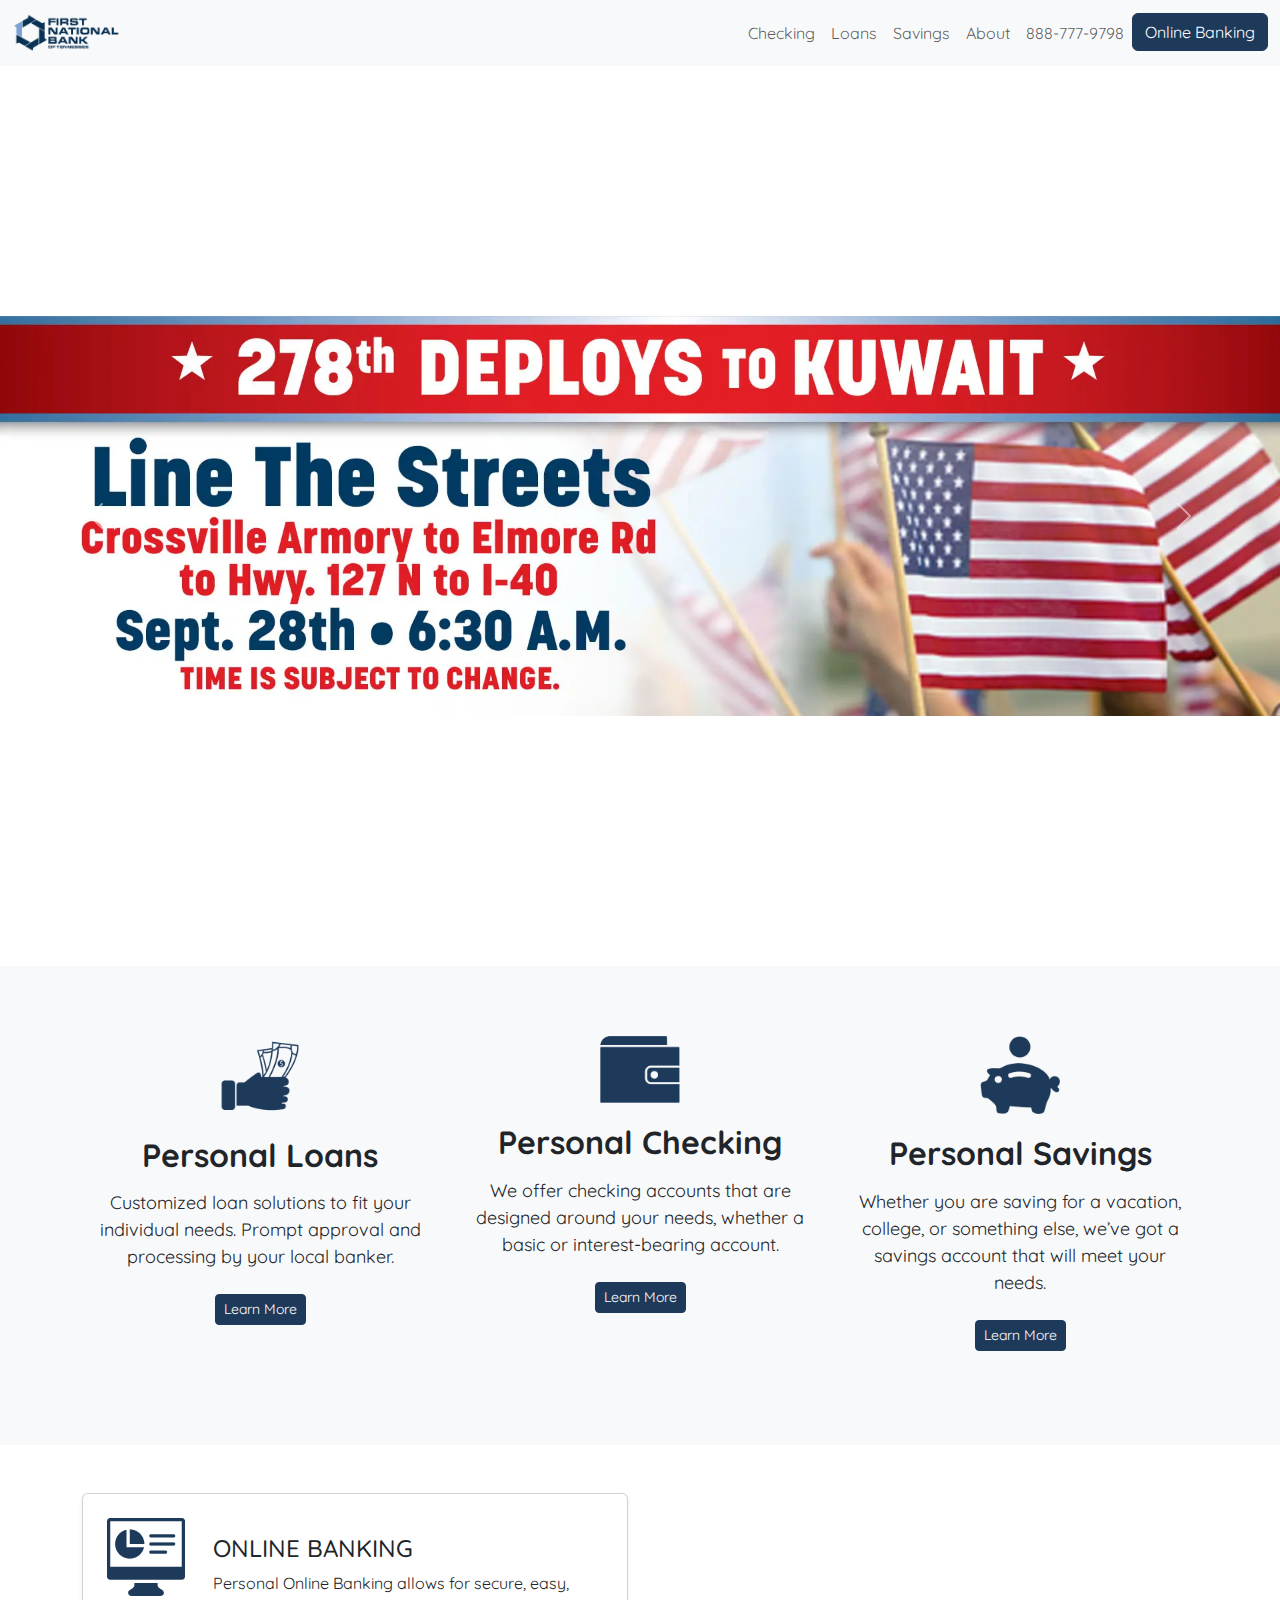
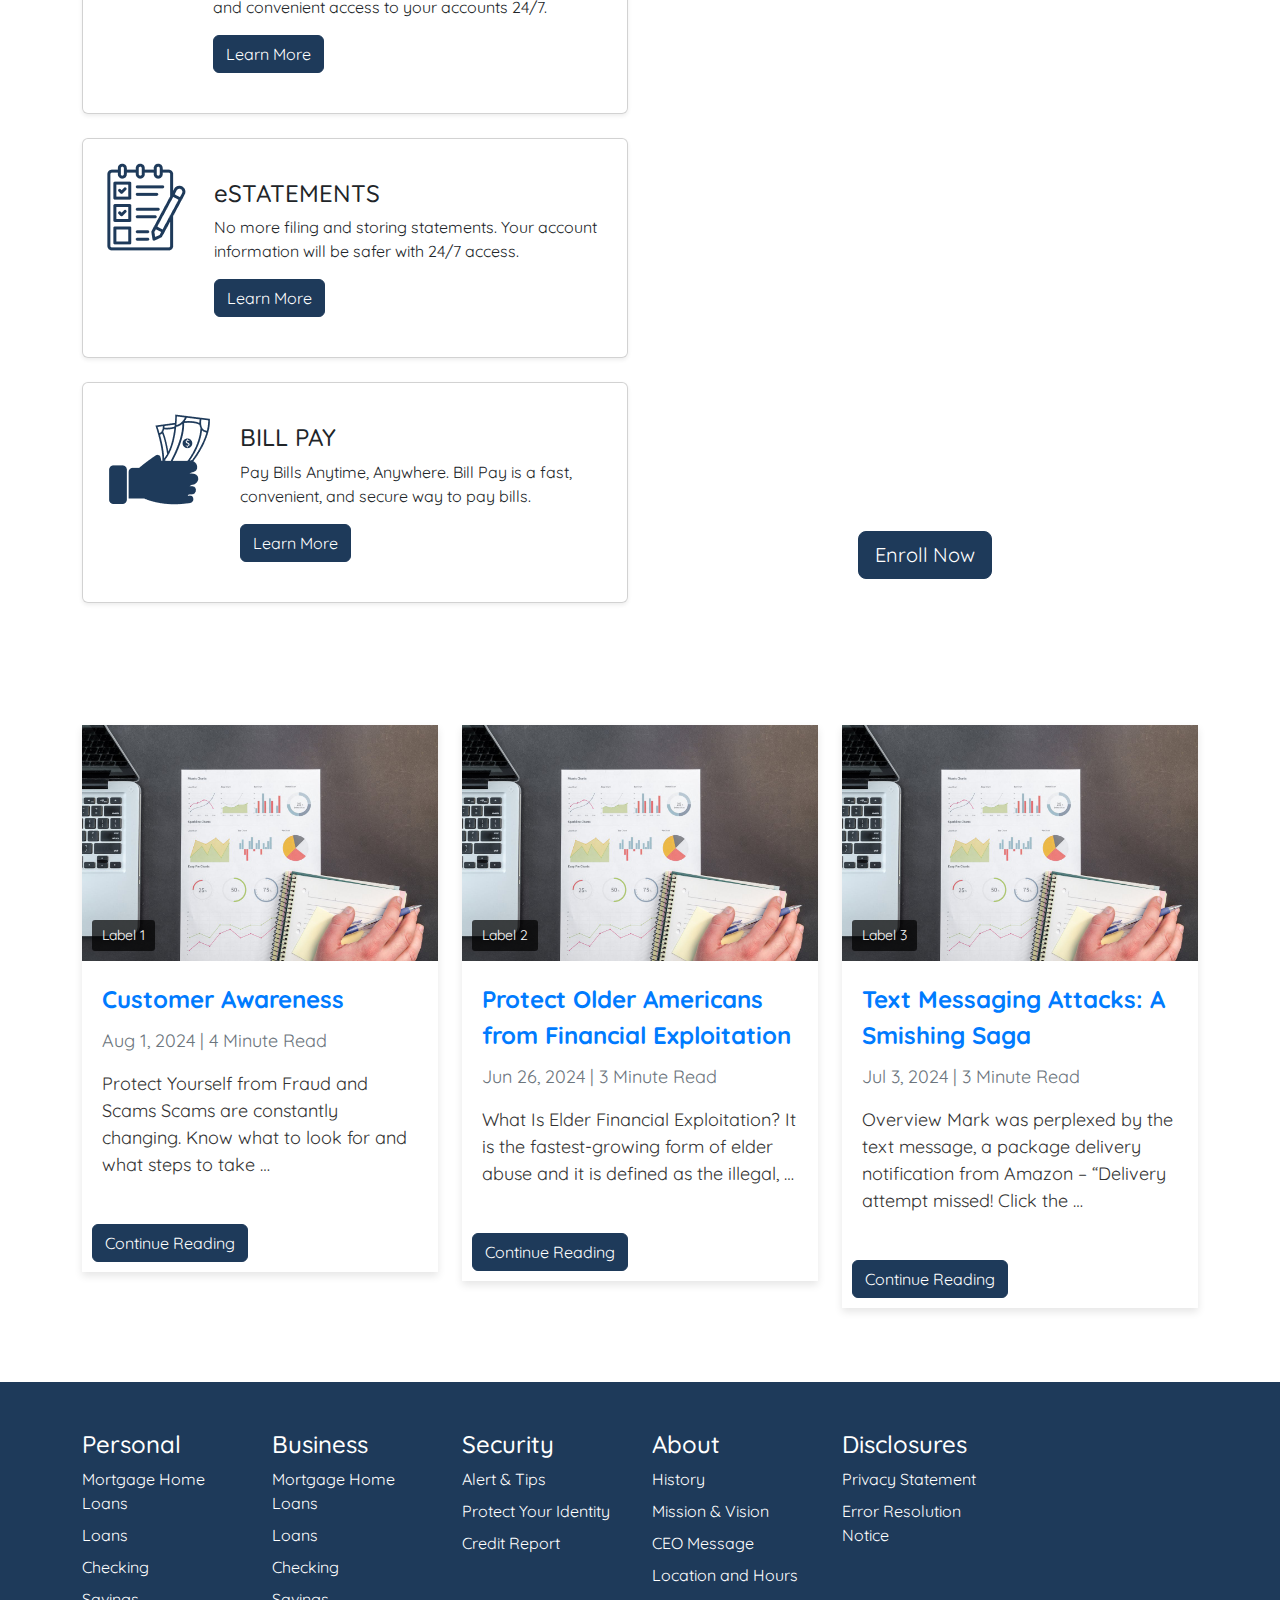
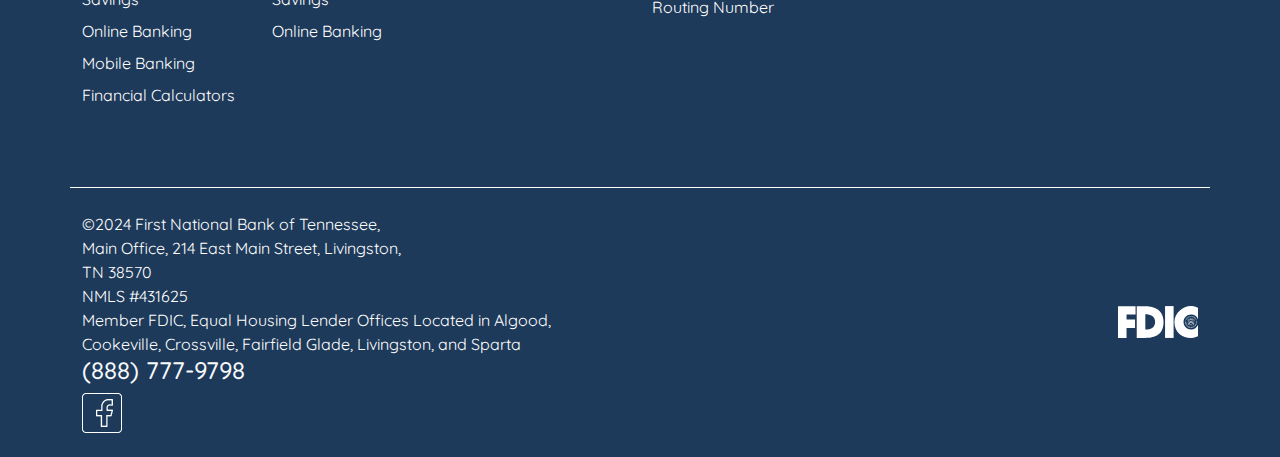
<file: index.html>
<!DOCTYPE html>
<html lang="en">
  <head>
    <meta charset="UTF-8" />
    <meta name="viewport" content="width=device-width, initial-scale=1.0" />
    <title>First National Bank</title>
    <link
      href="https://cdn.jsdelivr.net/npm/bootstrap@5.3.0-alpha3/dist/css/bootstrap.min.css"
      rel="stylesheet"
    />
    <link
      href="https://fonts.googleapis.com/css2?family=Quicksand:wght@300;400;500;600;700&display=swap"
      rel="stylesheet"
    />
    <link rel="stylesheet" href="style.css" />
  </head>

  <body>
    <!-- Navbar -->
    <nav class="navbar navbar-expand-lg navbar-light bg-light">
      <div class="container-fluid">
        <a class="navbar-brand" href="./index.html">
          <img
            src="./assets/logo-2.webp"
            alt="First National Bank"
            style="height: 40px"
          />
        </a>
        <button
          class="navbar-toggler"
          type="button"
          data-bs-toggle="collapse"
          data-bs-target="#navbarNav"
          aria-controls="navbarNav"
          aria-expanded="false"
          aria-label="Toggle navigation"
        >
          <span class="navbar-toggler-icon"></span>
        </button>
        <div
          class="collapse navbar-collapse justify-content-end"
          id="navbarNav"
        >
          <ul class="navbar-nav">
            <li class="nav-item">
              <a class="nav-link" href="./personal-checking.html">Checking</a>
            </li>
            <li class="nav-item">
              <a class="nav-link" href="./personal-loans.html">Loans</a>
            </li>
            <li class="nav-item">
              <a class="nav-link" href="./personal-savings.html">Savings</a>
            </li>
            <li class="nav-item">
              <a class="nav-link" href="./about.html">About</a>
            </li>
            <li class="nav-item pr-md-4">
              <a class="nav-link" href="#">888-777-9798</a>
            </li>
            <li class="nav-item">
              <!-- Button trigger modal -->
              <button
                type="button"
                class="btn btn-primary"
                data-toggle="modal"
                data-target="#exampleModalCenter"
              >
                Online Banking
              </button>

              <!-- Modal -->
              <div
                class="modal fade"
                id="exampleModalCenter"
                tabindex="-1"
                role="dialog"
                aria-labelledby="exampleModalCenterTitle"
                aria-hidden="true"
              >
                <div class="modal-dialog modal-dialog-centered" role="document">
                  <div class="modal-content">
                    <div class="modal-header">
                      <h5 class="modal-title" id="exampleModalLongTitle">
                        Online Banking Login
                      </h5>
                      <button
                        type="button"
                        class="close"
                        data-dismiss="modal"
                        aria-label="Close"
                      >
                        <span aria-hidden="true">&times;</span>
                      </button>
                    </div>
                    <div class="modal-body">
                      <!-- Login Form Inside Modal -->
                      <form id="loginForm" novalidate>
                        <div class="mb-3">
                          <label for="username" class="form-label"
                            >Username (email)</label
                          >
                          <input
                            type="email"
                            class="form-control"
                            id="username"
                            placeholder="Enter your email"
                            required
                          />
                        </div>
                        <div class="mb-3">
                          <label for="password" class="form-label"
                            >Password</label
                          >
                          <input
                            type="password"
                            class="form-control"
                            id="password"
                            placeholder="Enter your password"
                            required
                          />
                        </div>
                        <div id="errorOutput" class="error-message"></div>
                        <button type="submit" class="btn btn-primary w-100">
                          Login
                        </button>
                      </form>
                    </div>
                    <div class="modal-footer">
                      <button
                        type="button"
                        class="btn btn-secondary"
                        data-dismiss="modal"
                      >
                        Close
                      </button>
                    </div>
                  </div>
                </div>
              </div>
            </li>
          </ul>
        </div>
      </div>
    </nav>

    <!-- Hero Section Carousel -->
    <div id="heroCarousel" class="carousel slide" data-bs-ride="carousel">
      <!-- Carousel Indicators -->
      <div class="carousel-indicators">
        <button
          type="button"
          data-bs-target="#heroCarousel"
          data-bs-slide-to="0"
          class="active"
          aria-current="true"
          aria-label="Slide 1"
        ></button>
        <button
          type="button"
          data-bs-target="#heroCarousel"
          data-bs-slide-to="1"
          aria-label="Slide 2"
        ></button>
        <button
          type="button"
          data-bs-target="#heroCarousel"
          data-bs-slide-to="2"
          aria-label="Slide 3"
        ></button>
        <button
          type="button"
          data-bs-target="#heroCarousel"
          data-bs-slide-to="3"
          aria-label="Slide 4"
        ></button>
        <button
          type="button"
          data-bs-target="#heroCarousel"
          data-bs-slide-to="4"
          aria-label="Slide 5"
        ></button>
      </div>

      <!-- Carousel Inner -->
      <div class="carousel-inner">
        <!-- Slide 1 -->
        <div
          class="carousel-item active"
          style="
            background-image: url('./assets/c1.webp');
            background-size: contain;
          "
        ></div>

        <!-- Slide 2 -->
        <div
          class="carousel-item"
          style="
            background-image: url('./assets/c2.webp');
            background-size: cover;
          "
        >
          <div class="carousel-overlay">
            <div class="carousel-caption">
              <h1 class="display-3">Home Improvements Made Easy</h1>
              <p class="lead">With A Home Equity Line Of Credit</p>
            </div>
          </div>
        </div>

        <!-- Slide 3 -->
        <div
          class="carousel-item"
          style="
            background-image: url('./assets/c3.webp');
            background-size: cover;
          "
        >
          <div class="carousel-overlay">
            <div class="carousel-caption">
              <h1 class="display-3">
                Protect Yourself And Your Money From Scams
              </h1>
            </div>
          </div>
        </div>

        <!-- Slide 4 -->
        <div
          class="carousel-item"
          style="
            background-image: url('./assets/c4.webp');
            background-size: cover;
          "
        >
          <div class="carousel-overlay">
            <div class="carousel-caption">
              <h1 class="display-4">Personal Online Banking</h1>
              <p class="lead">Manage your accounts from anywhere</p>
              <a href="#" class="btn btn-primary btn-lg">Explore More</a>
            </div>
          </div>
        </div>

        <!-- Slide 5 -->
        <div
          class="carousel-item"
          style="
            background-image: url('./assets/c5.webp');
            background-size: contain;
          "
        ></div>
      </div>

      <!-- Carousel Controls (Arrows) -->
      <button
        class="carousel-control-prev"
        type="button"
        data-bs-target="#heroCarousel"
        data-bs-slide="prev"
      >
        <span class="carousel-control-prev-icon" aria-hidden="true"></span>
        <span class="visually-hidden">Previous</span>
      </button>
      <button
        class="carousel-control-next"
        type="button"
        data-bs-target="#heroCarousel"
        data-bs-slide="next"
      >
        <span class="carousel-control-next-icon" aria-hidden="true"></span>
        <span class="visually-hidden">Next</span>
      </button>
    </div>

    <!-- Feature section -->
    <section class="features-section">
      <div class="container">
        <div class="row">
          <!-- Feature 1 -->
          <div class="col-md-4 mb-4 feature-item">
            <img src="./assets/hand.png" alt="Feature 1 Icon" />
            <h4>Personal Loans</h4>
            <p class="pb-4">
              Customized loan solutions to fit your individual needs. Prompt
              approval and processing by your local banker.
            </p>
            <a href="#" class="btn btn-primary btn-sm">Learn More</a>
          </div>
          <!-- Feature 2 -->
          <div class="col-md-4 mb-4 feature-item">
            <img src="./assets/wallet.png" alt="Feature 2 Icon" />
            <h4>Personal Checking</h4>
            <p class="pb-4">
              We offer checking accounts that are designed around your needs,
              whether a basic or interest-bearing account.
            </p>
            <a href="#" class="btn btn-primary btn-sm">Learn More</a>
          </div>
          <!-- Feature 3 -->
          <div class="col-md-4 mb-4 feature-item">
            <img src="./assets/pig.png" alt="Feature 3 Icon" />
            <h4>Personal Savings</h4>
            <p class="pb-4">
              Whether you are saving for a vacation, college, or something else,
              we’ve got a savings account that will meet your needs.
            </p>
            <a href="#" class="btn btn-primary btn-sm">Learn More</a>
          </div>
        </div>
      </div>
    </section>

    <section class="bank-services parallax py-5">
      <div class="container">
        <div class="row align-items-end">
          <div class="col-md-6">
            <!-- Service Card 1 -->
            <div class="col-sm-12 mb-4">
              <div class="card h-100 shadow-sm p-4">
                <div class="row">
                  <div class="col">
                    <img
                      src="./assets/chart.png"
                      alt="Online Banking"
                      class="mr-3"
                    />
                  </div>

                  <div class="col-8 card-body">
                    <h4 class="card-title">ONLINE BANKING</h4>
                    <p class="card-text">
                      Personal Online Banking allows for secure, easy, and
                      convenient access to your accounts 24/7.
                    </p>
                    <a href="#" class="btn btn-primary">Learn More</a>
                  </div>
                </div>
              </div>
            </div>
            <!-- Service Card 2 -->
            <div class="col-sm-12 mb-4">
              <div class="card h-100 shadow-sm p-4">
                <div class="row">
                  <div class="col">
                    <img
                      src="./assets/list.png"
                      alt="eStatements"
                      class="mr-3"
                    />
                  </div>

                  <div class="col-8 card-body">
                    <h4 class="card-title">eSTATEMENTS</h4>
                    <p class="card-text">
                      No more filing and storing statements. Your account
                      information will be safer with 24/7 access.
                    </p>
                    <a href="#" class="btn btn-primary">Learn More</a>
                  </div>
                </div>
              </div>
            </div>
            <!-- Service Card 3 -->
            <div class="col-sm-12 mb-4">
              <div class="card h-100 shadow-sm p-4">
                <div class="row">
                  <div class="col">
                    <img src="./assets/hand.png" alt="Bill Pay" class="mr-3" />
                  </div>

                  <div class="col-8 card-body">
                    <h4 class="card-title">BILL PAY</h4>
                    <p class="card-text">
                      Pay Bills Anytime, Anywhere. Bill Pay is a fast,
                      convenient, and secure way to pay bills.
                    </p>
                    <a href="#" class="btn btn-primary">Learn More</a>
                  </div>
                </div>
              </div>
            </div>
          </div>

          <div class="col-md-6">
            <!-- Digital Banking Section -->
            <div class="text-center text-white py-5">
              <h3 class="mb-4">DIGITAL BANKING</h3>
              <p>Wherever and whenever you may need your bank.</p>
              <a href="#" class="btn btn-primary btn-lg">Enroll Now</a>
            </div>
          </div>
        </div>
      </div>
    </section>

    <section class="custom-masonry-section">
      <div class="container">
        <div
          class="row custom-masonry-grid"
          data-masonry='{"percentPosition": true }'
        >
          <!-- Custom Card 1 -->
          <div class="col-lg-4 col-md-6 col-sm-12 mb-4">
            <div class="custom-card">
              <div class="custom-card-header">
                <img
                  src="./assets/p1.jpg"
                  class="img-fluid"
                  alt="Header Image"
                />
                <div class="custom-label">Label 1</div>
              </div>
              <div class="custom-card-body">
                <a href="#" class="custom-card-title">Customer Awareness</a>
                <div class="custom-card-subtitle">
                  Aug 1, 2024 | 4 Minute Read
                </div>
                <div class="custom-card-text">
                  Protect Yourself from Fraud and Scams Scams are constantly
                  changing. Know what to look for and what steps to take …
                </div>
              </div>
              <div class="custom-card-footer">
                <a href="#" class="btn btn-primary">Continue Reading</a>
              </div>
            </div>
          </div>

          <!-- Custom Card 2 -->
          <div class="col-lg-4 col-md-6 col-sm-12 mb-4">
            <div class="custom-card">
              <div class="custom-card-header">
                <img
                  src="./assets/p1.jpg"
                  class="img-fluid"
                  alt="Header Image"
                />
                <div class="custom-label">Label 2</div>
              </div>
              <div class="custom-card-body">
                <a href="#" class="custom-card-title"
                  >Protect Older Americans from Financial Exploitation</a
                >
                <div class="custom-card-subtitle">
                  Jun 26, 2024 | 3 Minute Read
                </div>
                <div class="custom-card-text">
                  What Is Elder Financial Exploitation? It is the
                  fastest-growing form of elder abuse and it is defined as the
                  illegal, …
                </div>
              </div>
              <div class="custom-card-footer">
                <a href="#" class="btn btn-primary">Continue Reading</a>
              </div>
            </div>
          </div>

          <!-- Custom Card 3 -->
          <div class="col-lg-4 col-md-6 col-sm-12 mb-4">
            <div class="custom-card">
              <div class="custom-card-header">
                <img
                  src="./assets/p1.jpg"
                  class="img-fluid"
                  alt="Header Image"
                />
                <div class="custom-label">Label 3</div>
              </div>
              <div class="custom-card-body">
                <a href="#" class="custom-card-title"
                  >Text Messaging Attacks: A Smishing Saga
                </a>
                <div class="custom-card-subtitle">
                  Jul 3, 2024 | 3 Minute Read
                </div>
                <div class="custom-card-text">
                  Overview Mark was perplexed by the text message, a package
                  delivery notification from Amazon – “Delivery attempt missed!
                  Click the …
                </div>
              </div>
              <div class="custom-card-footer">
                <a href="#" class="btn btn-primary">Continue Reading</a>
              </div>
            </div>
          </div>
        </div>
      </div>
    </section>

    <!-- Footer Section -->
    <footer class="custom-footer bg-navy text-white">
      <div class="container">
        <!-- Footer Sub-section 1 -->
        <div class="row py-5 border-bottom border-white">
          <div class="col-12 col-md-6 col-lg-2 mb-4">
            <h4 class="fs-4">Personal</h4>
            <a href="#" class="d-block text-white fs-6 mb-2"
              >Mortgage Home Loans</a
            >
            <a href="#" class="d-block text-white fs-6 mb-2">Loans</a>
            <a href="#" class="d-block text-white fs-6 mb-2">Checking</a>
            <a href="#" class="d-block text-white fs-6 mb-2">Savings</a>
            <a href="#" class="d-block text-white fs-6 mb-2">Online Banking</a>
            <a href="#" class="d-block text-white fs-6 mb-2">Mobile Banking</a>
            <a href="#" class="d-block text-white fs-6 mb-2"
              >Financial Calculators</a
            >
          </div>
          <div class="col-12 col-md-6 col-lg-2 mb-4">
            <h4 class="fs-4">Business</h4>
            <a href="#" class="d-block text-white fs-6 mb-2"
              >Mortgage Home Loans</a
            >
            <a href="#" class="d-block text-white fs-6 mb-2">Loans</a>
            <a href="#" class="d-block text-white fs-6 mb-2">Checking</a>
            <a href="#" class="d-block text-white fs-6 mb-2">Savings</a>
            <a href="#" class="d-block text-white fs-6 mb-2">Online Banking</a>
          </div>
          <div class="col-12 col-md-6 col-lg-2 mb-4">
            <h4 class="fs-4">Security</h4>
            <a href="#" class="d-block text-white fs-6 mb-2">Alert & Tips</a>
            <a href="#" class="d-block text-white fs-6 mb-2"
              >Protect Your Identity</a
            >
            <a href="#" class="d-block text-white fs-6 mb-2">Credit Report</a>
          </div>
          <div class="col-12 col-md-6 col-lg-2 mb-4">
            <h4 class="fs-4">About</h4>
            <a href="#" class="d-block text-white fs-6 mb-2">History</a>
            <a href="#" class="d-block text-white fs-6 mb-2"
              >Mission & Vision</a
            >
            <a href="#" class="d-block text-white fs-6 mb-2">CEO Message</a>
            <a href="#" class="d-block text-white fs-6 mb-2"
              >Location and Hours</a
            >
            <a href="#" class="d-block text-white fs-6 mb-2">Routing Number</a>
          </div>
          <div class="col-12 col-md-6 col-lg-2 mb-4">
            <h4 class="fs-4">Disclosures</h4>
            <a href="#" class="d-block text-white fs-6 mb-2"
              >Privacy Statement</a
            >
            <a href="#" class="d-block text-white fs-6 mb-2"
              >Error Resolution Notice</a
            >
          </div>
        </div>

        <!-- Footer Sub-section 2 -->
        <div class="row py-4 align-items-center">
          <div class="col-12 col-md-6 text-md-start mb-3 mb-md-0">
            <p class="mb-0 fs-6">
              ©2024 First National Bank of Tennessee, <br />Main Office, 214
              East Main Street, Livingston, <br />TN 38570 <br />NMLS #431625
              <br />Member FDIC, Equal Housing Lender Offices Located in Algood,
              Cookeville, Crossville, Fairfield Glade, Livingston, and Sparta
            </p>
            <a href="#" class="d-block link-light h4 mb-2">(888) 777-9798</a>
            <img src="./assets/fb.png" alt="Icon 2" width="40" height="40" />
          </div>
          <div class="col-12 col-md-6 text-center text-md-end">
            <img src="./assets/badge.svg" alt="Icon 2" width="80" />
          </div>
        </div>
      </div>
    </footer>

    <!-- Bootstrap JS -->
    <script
      src="https://code.jquery.com/jquery-3.2.1.slim.min.js"
      integrity="sha384-KJ3o2DKtIkvYIK3UENzmM7KCkRr/rE9/Qpg6aAZGJwFDMVNA/GpGFF93hXpG5KkN"
      crossorigin="anonymous"
    ></script>
    <script
      src="https://cdn.jsdelivr.net/npm/popper.js@1.12.9/dist/umd/popper.min.js"
      integrity="sha384-ApNbgh9B+Y1QKtv3Rn7W3mgPxhU9K/ScQsAP7hUibX39j7fakFPskvXusvfa0b4Q"
      crossorigin="anonymous"
    ></script>
    <script
      src="https://cdn.jsdelivr.net/npm/bootstrap@4.0.0/dist/js/bootstrap.min.js"
      integrity="sha384-JZR6Spejh4U02d8jOt6vLEHfe/JQGiRRSQQxSfFWpi1MquVdAyjUar5+76PVCmYl"
      crossorigin="anonymous"
    ></script>
    <script src="./validator.js"></script>
  </body>
</html>
</file>
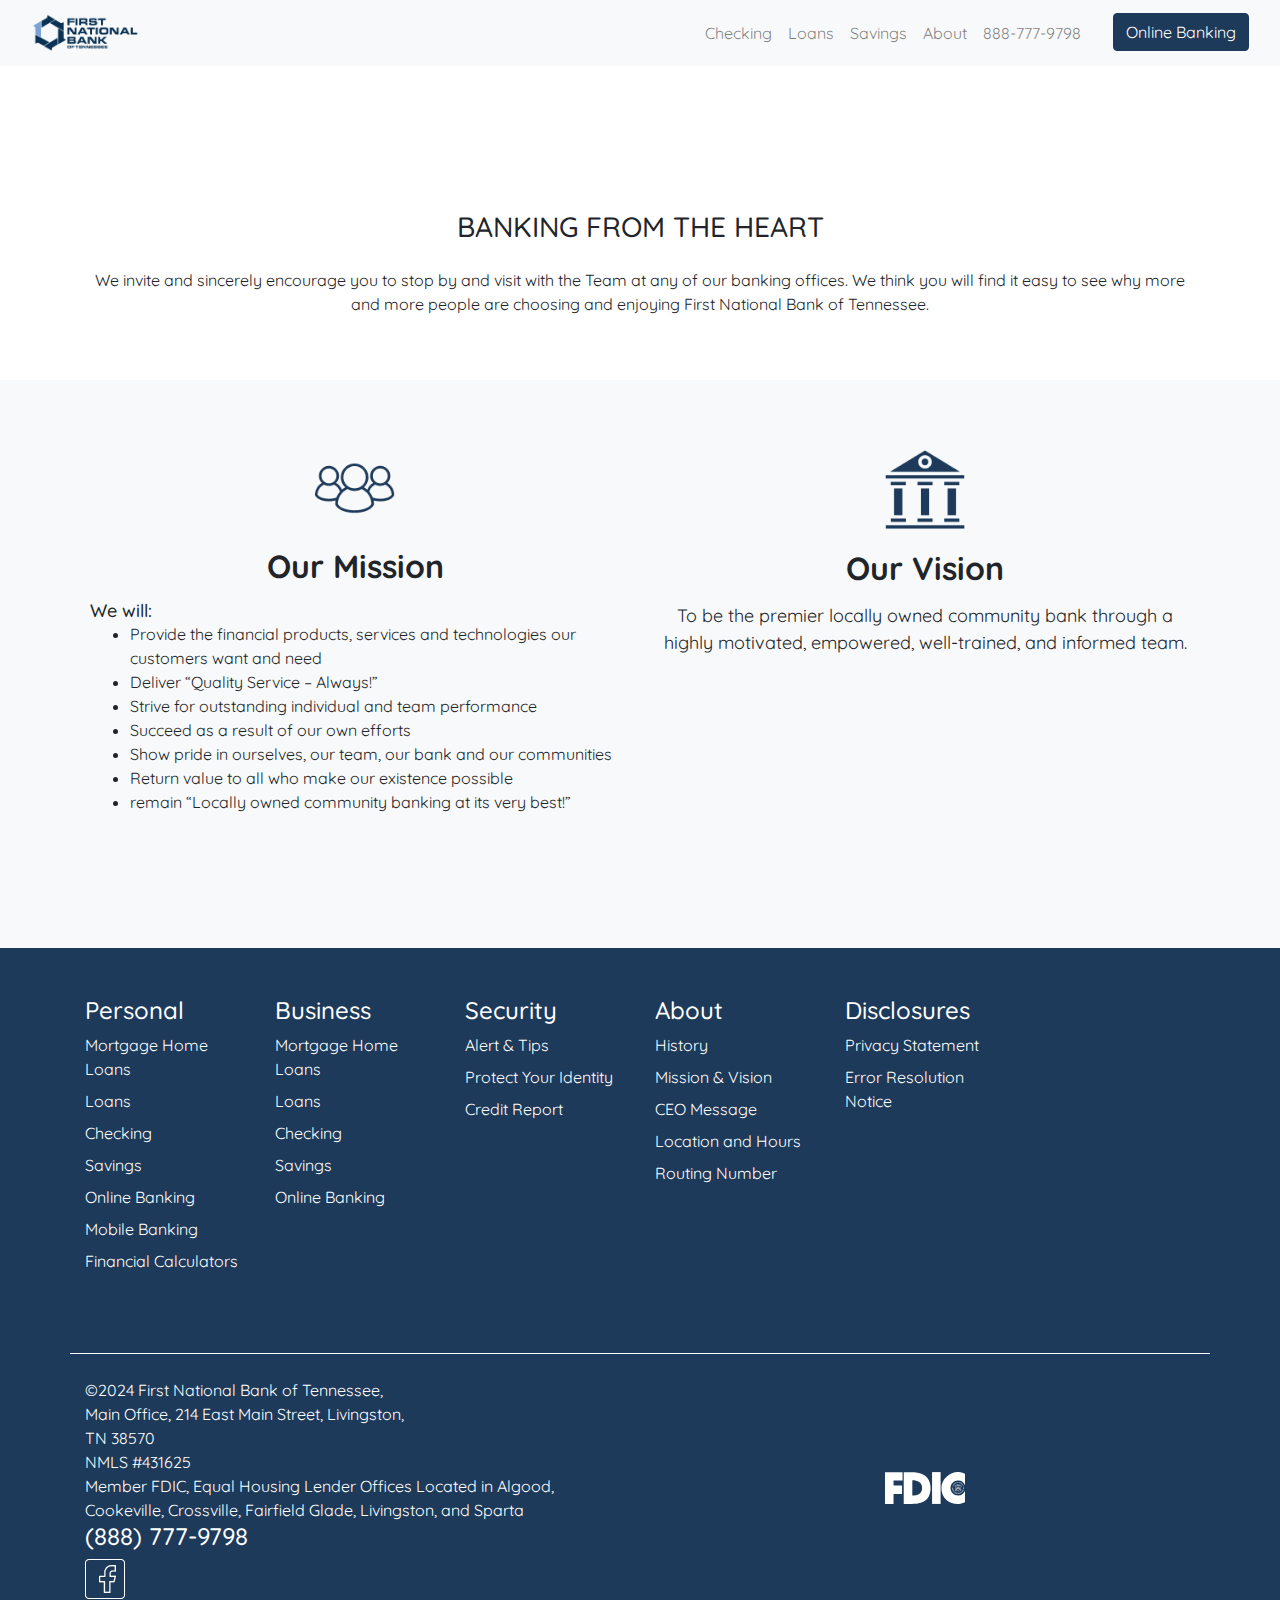
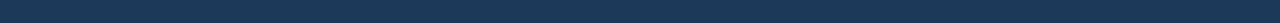
<file: about.html>
<!DOCTYPE html>
<html lang="en">
  <head>
    <meta charset="UTF-8" />
    <meta name="viewport" content="width=device-width, initial-scale=1.0" />
    <title>Personal Loans</title>
    <link rel="stylesheet" href="https://cdn.jsdelivr.net/npm/bootstrap@4.0.0/dist/css/bootstrap.min.css" integrity="sha384-Gn5384xqQ1aoWXA+058RXPxPg6fy4IWvTNh0E263XmFcJlSAwiGgFAW/dAiS6JXm" crossorigin="anonymous">
    <link
      href="https://fonts.googleapis.com/css2?family=Quicksand:wght@300;400;500;600;700&display=swap"
      rel="stylesheet"
    />
    <link rel="stylesheet" href="personal.css" />
  </head>

  <body>
    <!-- Navbar -->
    <nav class="navbar navbar-expand-lg navbar-light bg-light">
      <div class="container-fluid">
        <a class="navbar-brand" href="./index.html">
          <img
            src="./assets/logo-2.webp"
            alt="First National Bank"
            style="height: 40px"
          />
        </a>
        <button
          class="navbar-toggler"
          type="button"
          data-bs-toggle="collapse"
          data-bs-target="#navbarNav"
          aria-controls="navbarNav"
          aria-expanded="false"
          aria-label="Toggle navigation"
        >
          <span class="navbar-toggler-icon"></span>
        </button>
        <div
          class="collapse navbar-collapse justify-content-end"
          id="navbarNav"
        >
        <ul class="navbar-nav">
          <li class="nav-item">
            <a class="nav-link" href="./personal-checking.html">Checking</a>
          </li>
          <li class="nav-item">
            <a class="nav-link" href="./personal-loans.html">Loans</a>
          </li>
          <li class="nav-item">
            <a class="nav-link" href="./personal-savings.html">Savings</a>
          </li>
          <li class="nav-item">
            <a class="nav-link" href="./about.html">About</a>
          </li>
          <li class="nav-item pr-md-4">
            <a class="nav-link" href="#">888-777-9798</a>
          </li>
          <li class="nav-item">
            <!-- Button trigger modal -->
            <button type="button" class="btn btn-primary" data-toggle="modal" data-target="#exampleModalCenter">
              Online Banking
            </button>
            
            <!-- Modal -->
            <div class="modal fade" id="exampleModalCenter" tabindex="-1" role="dialog" aria-labelledby="exampleModalCenterTitle" aria-hidden="true">
              <div class="modal-dialog modal-dialog-centered" role="document">
                <div class="modal-content">
                  <div class="modal-header">
                    <h5 class="modal-title" id="exampleModalLongTitle">Online Banking Login</h5>
                    <button type="button" class="close" data-dismiss="modal" aria-label="Close">
                      <span aria-hidden="true">&times;</span>
                    </button>
                  </div>
                  <div class="modal-body">
                     <!-- Login Form Inside Modal -->
                     <form id="loginForm" novalidate>
                      <div class="mb-3">
                          <label for="username" class="form-label">Username (email)</label>
                          <input type="email" class="form-control" id="username" placeholder="Enter your email" required>
                      </div>
                      <div class="mb-3">
                          <label for="password" class="form-label">Password</label>
                          <input type="password" class="form-control" id="password" placeholder="Enter your password" required>
                      </div>
                      <div id="errorOutput" class="error-message"></div>
                      <button type="submit" class="btn btn-primary w-100">Login</button>
                  </form>
                  </div>
                  <div class="modal-footer">
                    <button type="button" class="btn btn-secondary" data-dismiss="modal">Close</button>
                  </div>
                </div>
              </div>
            </div>
          </li>
        </ul>
        </div>
      </div>
    </nav>

    <!-- CTA section -->
    <section class="py-5"></section>
      <div class="container">
        <!-- Digital Banking Section -->
        <div class="text-center py-5">
          <h3 class="mb-4">BANKING FROM THE HEART</h3>
          <p>We invite and sincerely encourage you to stop by and visit with the Team at any of our banking offices. We think you will find it easy to see why more and more people are choosing and enjoying First National Bank of Tennessee.</p>
        </div>
      </div>
    </section>     

    <!-- Feature section -->
    <section class="features-section">
      <div class="container">
        <div class="row">
          <!-- Feature 1 -->
          <div class="col-md-6 mb-4 feature-item">
            <img src="./assets/people.png" alt="Feature 1 Icon" />
            <h4>Our Mission</h4>
            <p style="text-align: left;" class="h6">We will:</p>
            <ul style="text-align: left;" class="pb-4">
              <li>Provide the financial products, services and technologies our customers want and need</li>
              <li>Deliver “Quality Service – Always!”</li>
              <li>Strive for outstanding individual and team performance</li>
              <li>Succeed as a result of our own efforts</li>
              <li>Show pride in ourselves, our team, our bank and our communities</li>
              <li>Return value to all who make our existence possible</li>
              <li>remain “Locally owned community banking at its very best!”</li>
            </ul>
          </div>
          
          <!-- Feature 3 -->
          <div class="col-md-6 mb-4 feature-item">
            <img src="./assets/bank.png" alt="Feature 3 Icon" />
            <h4>Our Vision</h4>
            <p class="pb-4">
              To be the premier locally owned community bank through a highly motivated, empowered, well-trained, and informed team.
            </p>
          </div>
        </div>
      </div>
    </section>

    <!-- Footer Section -->
    <footer class="custom-footer bg-navy text-white">
      <div class="container">
        <!-- Footer Sub-section 1 -->
        <div class="row py-5 border-bottom border-white">
          <div class="col-12 col-md-6 col-lg-2 mb-4">
            <h4 class="fs-4">Personal</h4>
            <a href="#" class="d-block text-white fs-6 mb-2"
              >Mortgage Home Loans</a
            >
            <a href="#" class="d-block text-white fs-6 mb-2">Loans</a>
            <a href="#" class="d-block text-white fs-6 mb-2">Checking</a>
            <a href="#" class="d-block text-white fs-6 mb-2">Savings</a>
            <a href="#" class="d-block text-white fs-6 mb-2">Online Banking</a>
            <a href="#" class="d-block text-white fs-6 mb-2">Mobile Banking</a>
            <a href="#" class="d-block text-white fs-6 mb-2"
              >Financial Calculators</a
            >
          </div>
          <div class="col-12 col-md-6 col-lg-2 mb-4">
            <h4 class="fs-4">Business</h4>
            <a href="#" class="d-block text-white fs-6 mb-2"
              >Mortgage Home Loans</a
            >
            <a href="#" class="d-block text-white fs-6 mb-2">Loans</a>
            <a href="#" class="d-block text-white fs-6 mb-2">Checking</a>
            <a href="#" class="d-block text-white fs-6 mb-2">Savings</a>
            <a href="#" class="d-block text-white fs-6 mb-2">Online Banking</a>
          </div>
          <div class="col-12 col-md-6 col-lg-2 mb-4">
            <h4 class="fs-4">Security</h4>
            <a href="#" class="d-block text-white fs-6 mb-2">Alert & Tips</a>
            <a href="#" class="d-block text-white fs-6 mb-2"
              >Protect Your Identity</a
            >
            <a href="#" class="d-block text-white fs-6 mb-2">Credit Report</a>
          </div>
          <div class="col-12 col-md-6 col-lg-2 mb-4">
            <h4 class="fs-4">About</h4>
            <a href="#" class="d-block text-white fs-6 mb-2">History</a>
            <a href="#" class="d-block text-white fs-6 mb-2"
              >Mission & Vision</a
            >
            <a href="#" class="d-block text-white fs-6 mb-2">CEO Message</a>
            <a href="#" class="d-block text-white fs-6 mb-2"
              >Location and Hours</a
            >
            <a href="#" class="d-block text-white fs-6 mb-2">Routing Number</a>
          </div>
          <div class="col-12 col-md-6 col-lg-2 mb-4">
            <h4 class="fs-4">Disclosures</h4>
            <a href="#" class="d-block text-white fs-6 mb-2"
              >Privacy Statement</a
            >
            <a href="#" class="d-block text-white fs-6 mb-2"
              >Error Resolution Notice</a
            >
          </div>
        </div>

        <!-- Footer Sub-section 2 -->
        <div class="row py-4 align-items-center">
          <div class="col-12 col-md-6 text-md-start mb-3 mb-md-0">
            <p class="mb-0 fs-6">
              ©2024 First National Bank of Tennessee, <br />Main Office, 214
              East Main Street, Livingston, <br />TN 38570 <br />NMLS #431625
              <br />Member FDIC, Equal Housing Lender Offices Located in Algood,
              Cookeville, Crossville, Fairfield Glade, Livingston, and Sparta
            </p>
            <a href="#" class="d-block link-light h4 mb-2">(888) 777-9798</a>
            <img src="./assets/fb.png" alt="Icon 2" width="40" height="40" />
          </div>
          <div class="col-12 col-md-6 text-center text-md-end">
            <img src="./assets/badge.svg" alt="Icon 2" width="80" />
          </div>
        </div>
      </div>
    </footer>

    <!-- Bootstrap JS -->
    <script src="https://code.jquery.com/jquery-3.2.1.slim.min.js" integrity="sha384-KJ3o2DKtIkvYIK3UENzmM7KCkRr/rE9/Qpg6aAZGJwFDMVNA/GpGFF93hXpG5KkN" crossorigin="anonymous"></script>
    <script src="https://cdn.jsdelivr.net/npm/popper.js@1.12.9/dist/umd/popper.min.js" integrity="sha384-ApNbgh9B+Y1QKtv3Rn7W3mgPxhU9K/ScQsAP7hUibX39j7fakFPskvXusvfa0b4Q" crossorigin="anonymous"></script>
    <script src="https://cdn.jsdelivr.net/npm/bootstrap@4.0.0/dist/js/bootstrap.min.js" integrity="sha384-JZR6Spejh4U02d8jOt6vLEHfe/JQGiRRSQQxSfFWpi1MquVdAyjUar5+76PVCmYl" crossorigin="anonymous"></script>
    <script src="./validator.js"></script>
  </body>
</html>
</file>
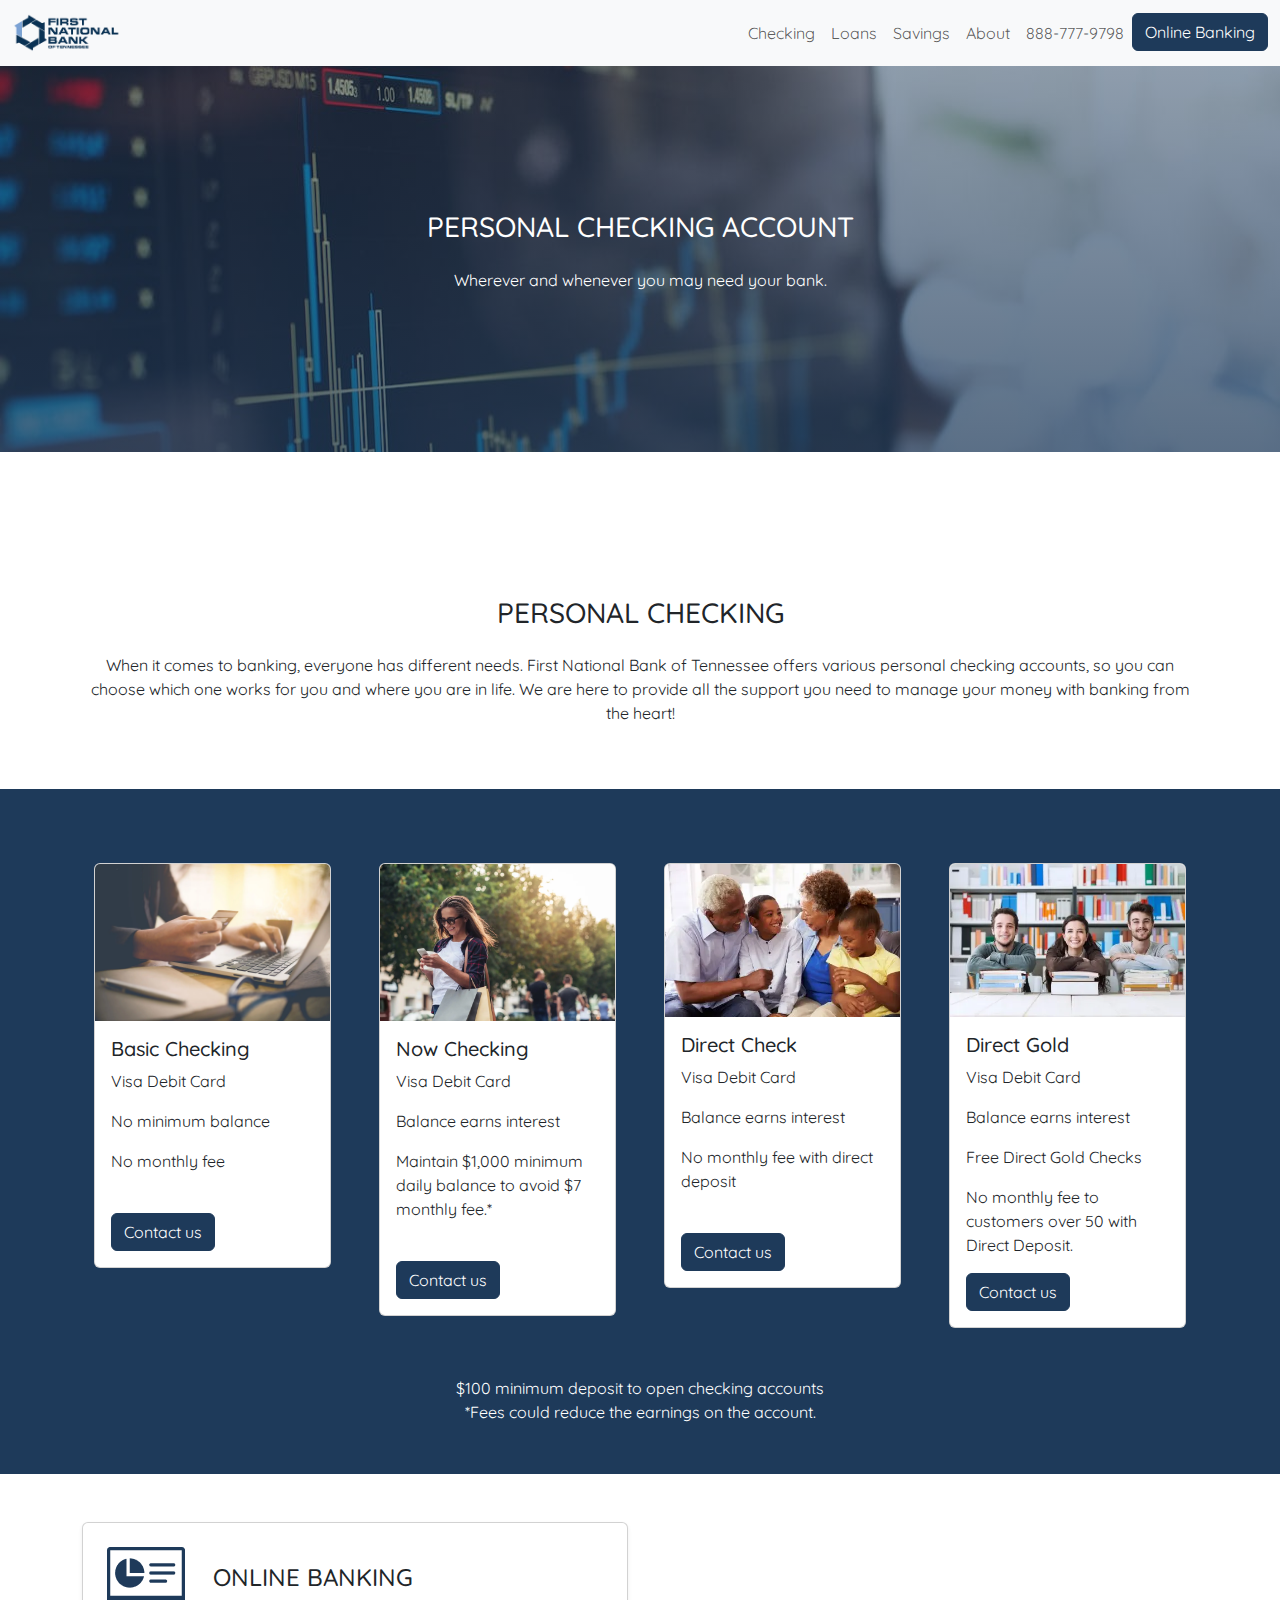
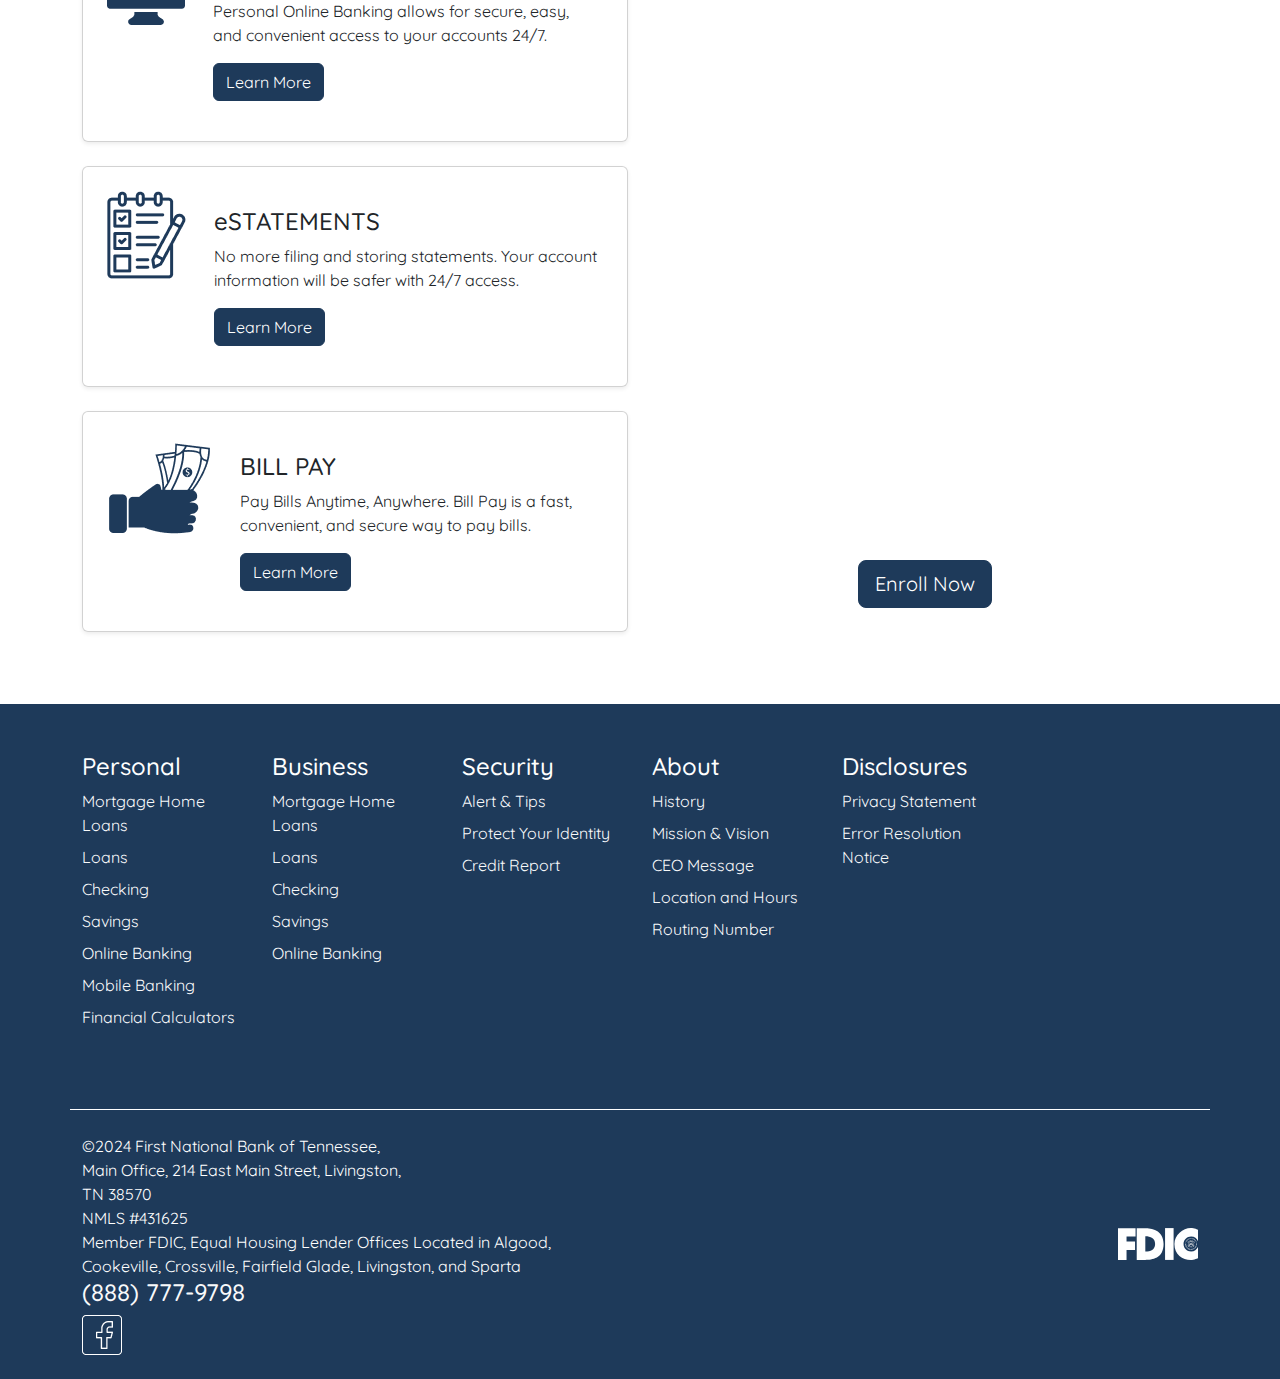
<file: personal-checking.html>
<!DOCTYPE html>
<html lang="en">
  <head>
    <meta charset="UTF-8" />
    <meta name="viewport" content="width=device-width, initial-scale=1.0" />
    <title>Personal Loans</title>
    <link
      href="https://cdn.jsdelivr.net/npm/bootstrap@5.3.0-alpha3/dist/css/bootstrap.min.css"
      rel="stylesheet"
    />
    <link
      href="https://fonts.googleapis.com/css2?family=Quicksand:wght@300;400;500;600;700&display=swap"
      rel="stylesheet"
    />
    <link rel="stylesheet" href="checking.css" />
  </head>

  <body>
<!-- Navbar -->
<nav class="navbar navbar-expand-lg navbar-light bg-light">
  <div class="container-fluid">
    <a class="navbar-brand" href="#">
      <img
        src="./assets/logo-2.webp"
        alt="First National Bank"
        style="height: 40px"
      />
    </a>
    <button
      class="navbar-toggler"
      type="button"
      data-bs-toggle="collapse"
      data-bs-target="#navbarNav"
      aria-controls="navbarNav"
      aria-expanded="false"
      aria-label="Toggle navigation"
    >
      <span class="navbar-toggler-icon"></span>
    </button>
    <div
      class="collapse navbar-collapse justify-content-end"
      id="navbarNav"
    >
      <ul class="navbar-nav">
        <li class="nav-item">
          <a class="nav-link" href="./personal-checking.html">Checking</a>
        </li>
        <li class="nav-item">
          <a class="nav-link" href="./personal-loans.html">Loans</a>
        </li>
        <li class="nav-item">
          <a class="nav-link" href="./personal-savings.html">Savings</a>
        </li>
        <li class="nav-item">
          <a class="nav-link" href="./about.html">About</a>
        </li>
        <li class="nav-item pr-md-4">
          <a class="nav-link" href="#">888-777-9798</a>
        </li>
        <li class="nav-item">
          <!-- Button trigger modal -->
          <button
            type="button"
            class="btn btn-primary"
            data-toggle="modal"
            data-target="#exampleModalCenter"
          >
            Online Banking
          </button>

          <!-- Modal -->
          <div
            class="modal fade"
            id="exampleModalCenter"
            tabindex="-1"
            role="dialog"
            aria-labelledby="exampleModalCenterTitle"
            aria-hidden="true"
          >
            <div class="modal-dialog modal-dialog-centered" role="document">
              <div class="modal-content">
                <div class="modal-header">
                  <h5 class="modal-title" id="exampleModalLongTitle">
                    Online Banking Login
                  </h5>
                  <button
                    type="button"
                    class="close"
                    data-dismiss="modal"
                    aria-label="Close"
                  >
                    <span aria-hidden="true">&times;</span>
                  </button>
                </div>
                <div class="modal-body">
                  <!-- Login Form Inside Modal -->
                  <form id="loginForm" novalidate>
                    <div class="mb-3">
                      <label for="username" class="form-label"
                        >Username (email)</label
                      >
                      <input
                        type="email"
                        class="form-control"
                        id="username"
                        placeholder="Enter your email"
                        required
                      />
                    </div>
                    <div class="mb-3">
                      <label for="password" class="form-label"
                        >Password</label
                      >
                      <input
                        type="password"
                        class="form-control"
                        id="password"
                        placeholder="Enter your password"
                        required
                      />
                    </div>
                    <div id="errorOutput" class="error-message"></div>
                    <button type="submit" class="btn btn-primary w-100">
                      Login
                    </button>
                  </form>
                </div>
                <div class="modal-footer">
                  <button
                    type="button"
                    class="btn btn-secondary"
                    data-dismiss="modal"
                  >
                    Close
                  </button>
                </div>
              </div>
            </div>
          </div>
        </li>
      </ul>
    </div>
  </div>
</nav>

    <!-- Hero Section -->
    <section class="bank-services parallax py-5">
      <div class="container py-5">
        <!-- Digital Banking Section -->
        <div class="text-center text-white py-5">
          <h3 class="mb-4 displat-4">PERSONAL CHECKING ACCOUNT</h3>
          <p>Wherever and whenever you may need your bank.</p>
        </div>
      </div>
    </section>

    <!-- CTA section -->
    <section class="py-5"></section>
      <div class="container">
        <!-- Digital Banking Section -->
        <div class="text-center py-5">
          <h3 class="mb-4">PERSONAL CHECKING</h3>
          <p>When it comes to banking, everyone has different needs. First National Bank of Tennessee offers various personal checking accounts, so you can choose which one works for you and where you are in life. We are here to provide all the support you need to manage your money with banking from the heart!</p>
        </div>
      </div>
    </section>     

    <!-- Feature section -->
    <section class="features-section">
      <div class="container">
        <div class="row">
          <!-- Feature 1 -->
          <div class="col-md-3 mb-4 p-4">
            <div class="card">
              <img class="card-img-top" src="./assets/cd1.jpg" alt="Card image cap">
              <div class="card-body">
                <h5 class="card-title">Basic Checking</h5>
                <p class="card-text">Visa Debit Card</p>
                <p class="card-text">No minimum balance</p>
                <p class="card-text pb-4">No monthly fee</p>
                <a href="#" class="btn btn-primary">Contact us</a>
              </div>
            </div>
          </div>
          <!-- Feature 2 -->
          <div class="col-md-3 mb-4 p-4">
            <div class="card">
              <img class="card-img-top" src="./assets/cd2.jpg" alt="Card image cap">
              <div class="card-body">
                <h5 class="card-title">Now Checking</h5>
                <p class="card-text">Visa Debit Card</p>
                <p class="card-text">Balance earns interest</p>
                <p class="card-text pb-4">Maintain $1,000 minimum daily balance to avoid $7 monthly fee.*</p>
                <a href="#" class="btn btn-primary">Contact us</a>
              </div>
            </div>
          </div>
          <!-- Feature 3 -->
          <div class="col-md-3 mb-4 p-4">
            <div class="card">
              <img class="card-img-top" src="./assets/cd3.jpg" alt="Card image cap">
              <div class="card-body">
                <h5 class="card-title">Direct Check</h5>
                <p class="card-text">Visa Debit Card</p>
                <p class="card-text">Balance earns interest</p>
                <p class="card-text pb-4">No monthly fee with direct deposit</p>
                <a href="#" class="btn btn-primary">Contact us</a>
              </div>
            </div>
          </div>
          <!-- Feature 4 -->
          <div class="col-md-3 mb-4 p-4">
            <div class="card">
              <img class="card-img-top" src="./assets/cd4.jpg" alt="Card image cap">
              <div class="card-body">
                <h5 class="card-title">Direct Gold</h5>
                  <p class="card-text">Visa Debit Card</p>
                  <p class="card-text">Balance earns interest</p>
                  <p class="card-text">Free Direct Gold Checks</p>
                  <p class="card-text">No monthly fee to customers over 50 with Direct Deposit.</p>
                <a href="#" class="btn btn-primary">Contact us</a>
              </div>
            </div>
          </div>
        </div>
        <div class="text-center text-white">
          $100 minimum deposit to open checking accounts <br>
          *Fees could reduce the earnings on the account.
        </div>
      </div>
    </section>


    <section class="bank-services parallax py-5">
      <div class="container">
        <div class="row align-items-end">
          <div class="col-md-6">
            <!-- Service Card 1 -->
            <div class="col-sm-12 mb-4">
              <div class="card h-100 shadow-sm p-4">
                <div class="row">
                  <div class="col">
                    <img
                      src="./assets/chart.png"
                      alt="Online Banking"
                      class="mr-3"
                    />
                  </div>

                  <div class="col-8 card-body">
                    <h4 class="card-title">ONLINE BANKING</h4>
                    <p class="card-text">
                      Personal Online Banking allows for secure, easy, and
                      convenient access to your accounts 24/7.
                    </p>
                    <a href="#" class="btn btn-primary">Learn More</a>
                  </div>
                </div>
              </div>
            </div>
            <!-- Service Card 2 -->
            <div class="col-sm-12 mb-4">
              <div class="card h-100 shadow-sm p-4">
                <div class="row">
                  <div class="col">
                    <img
                      src="./assets/list.png"
                      alt="eStatements"
                      class="mr-3"
                    />
                  </div>

                  <div class="col-8 card-body">
                    <h4 class="card-title">eSTATEMENTS</h4>
                    <p class="card-text">
                      No more filing and storing statements. Your account
                      information will be safer with 24/7 access.
                    </p>
                    <a href="#" class="btn btn-primary">Learn More</a>
                  </div>
                </div>
              </div>
            </div>
            <!-- Service Card 3 -->
            <div class="col-sm-12 mb-4">
              <div class="card h-100 shadow-sm p-4">
                <div class="row">
                  <div class="col">
                    <img src="./assets/hand.png" alt="Bill Pay" class="mr-3" />
                  </div>

                  <div class="col-8 card-body">
                    <h4 class="card-title">BILL PAY</h4>
                    <p class="card-text">
                      Pay Bills Anytime, Anywhere. Bill Pay is a fast,
                      convenient, and secure way to pay bills.
                    </p>
                    <a href="#" class="btn btn-primary">Learn More</a>
                  </div>
                </div>
              </div>
            </div>
          </div>

          <div class="col-md-6">
            <!-- Digital Banking Section -->
            <div class="text-center text-white py-5">
              <h3 class="mb-4">DIGITAL BANKING</h3>
              <p>Wherever and whenever you may need your bank.</p>
              <a href="#" class="btn btn-primary btn-lg">Enroll Now</a>
            </div>
          </div>
        </div>
      </div>
    </section>


    <!-- Footer Section -->
    <footer class="custom-footer bg-navy text-white">
      <div class="container">
        <!-- Footer Sub-section 1 -->
        <div class="row py-5 border-bottom border-white">
          <div class="col-12 col-md-6 col-lg-2 mb-4">
            <h4 class="fs-4">Personal</h4>
            <a href="#" class="d-block link-light fs-6 mb-2"
              >Mortgage Home Loans</a
            >
            <a href="#" class="d-block link-light fs-6 mb-2">Loans</a>
            <a href="#" class="d-block link-light fs-6 mb-2">Checking</a>
            <a href="#" class="d-block link-light fs-6 mb-2">Savings</a>
            <a href="#" class="d-block link-light fs-6 mb-2">Online Banking</a>
            <a href="#" class="d-block link-light fs-6 mb-2">Mobile Banking</a>
            <a href="#" class="d-block link-light fs-6 mb-2"
              >Financial Calculators</a
            >
          </div>
          <div class="col-12 col-md-6 col-lg-2 mb-4">
            <h4 class="fs-4">Business</h4>
            <a href="#" class="d-block link-light fs-6 mb-2"
              >Mortgage Home Loans</a
            >
            <a href="#" class="d-block link-light fs-6 mb-2">Loans</a>
            <a href="#" class="d-block link-light fs-6 mb-2">Checking</a>
            <a href="#" class="d-block link-light fs-6 mb-2">Savings</a>
            <a href="#" class="d-block link-light fs-6 mb-2">Online Banking</a>
          </div>
          <div class="col-12 col-md-6 col-lg-2 mb-4">
            <h4 class="fs-4">Security</h4>
            <a href="#" class="d-block link-light fs-6 mb-2">Alert & Tips</a>
            <a href="#" class="d-block link-light fs-6 mb-2"
              >Protect Your Identity</a
            >
            <a href="#" class="d-block link-light fs-6 mb-2">Credit Report</a>
          </div>
          <div class="col-12 col-md-6 col-lg-2 mb-4">
            <h4 class="fs-4">About</h4>
            <a href="#" class="d-block link-light fs-6 mb-2">History</a>
            <a href="#" class="d-block link-light fs-6 mb-2"
              >Mission & Vision</a
            >
            <a href="#" class="d-block link-light fs-6 mb-2">CEO Message</a>
            <a href="#" class="d-block link-light fs-6 mb-2"
              >Location and Hours</a
            >
            <a href="#" class="d-block link-light fs-6 mb-2">Routing Number</a>
          </div>
          <div class="col-12 col-md-6 col-lg-2 mb-4">
            <h4 class="fs-4">Disclosures</h4>
            <a href="#" class="d-block link-light fs-6 mb-2"
              >Privacy Statement</a
            >
            <a href="#" class="d-block link-light fs-6 mb-2"
              >Error Resolution Notice</a
            >
          </div>
        </div>

        <!-- Footer Sub-section 2 -->
        <div class="row py-4 align-items-center">
          <div class="col-12 col-md-6 text-center text-md-start mb-3 mb-md-0">
            <p class="mb-0 fs-6">
              ©2024 First National Bank of Tennessee, <br />Main Office, 214
              East Main Street, Livingston, <br />TN 38570 <br />NMLS #431625
              <br />Member FDIC, Equal Housing Lender Offices Located in Algood,
              Cookeville, Crossville, Fairfield Glade, Livingston, and Sparta
            </p>
            <a href="#" class="d-block link-light h4 mb-2">(888) 777-9798</a>
            <img src="./assets/fb.png" alt="Icon 2" width="40" height="40" />
          </div>
          <div class="col-12 col-md-6 text-center text-md-end">
            <img src="./assets/badge.svg" alt="Icon 2" width="80" />
          </div>
        </div>
      </div>
    </footer>

     <!-- Bootstrap JS -->
     <script
     src="https://code.jquery.com/jquery-3.2.1.slim.min.js"
     integrity="sha384-KJ3o2DKtIkvYIK3UENzmM7KCkRr/rE9/Qpg6aAZGJwFDMVNA/GpGFF93hXpG5KkN"
     crossorigin="anonymous"
   ></script>
   <script
     src="https://cdn.jsdelivr.net/npm/popper.js@1.12.9/dist/umd/popper.min.js"
     integrity="sha384-ApNbgh9B+Y1QKtv3Rn7W3mgPxhU9K/ScQsAP7hUibX39j7fakFPskvXusvfa0b4Q"
     crossorigin="anonymous"
   ></script>
   <script
     src="https://cdn.jsdelivr.net/npm/bootstrap@4.0.0/dist/js/bootstrap.min.js"
     integrity="sha384-JZR6Spejh4U02d8jOt6vLEHfe/JQGiRRSQQxSfFWpi1MquVdAyjUar5+76PVCmYl"
     crossorigin="anonymous"
   ></script>
   <script src="./validator.js"></script>
  </body>
</html>
</file>
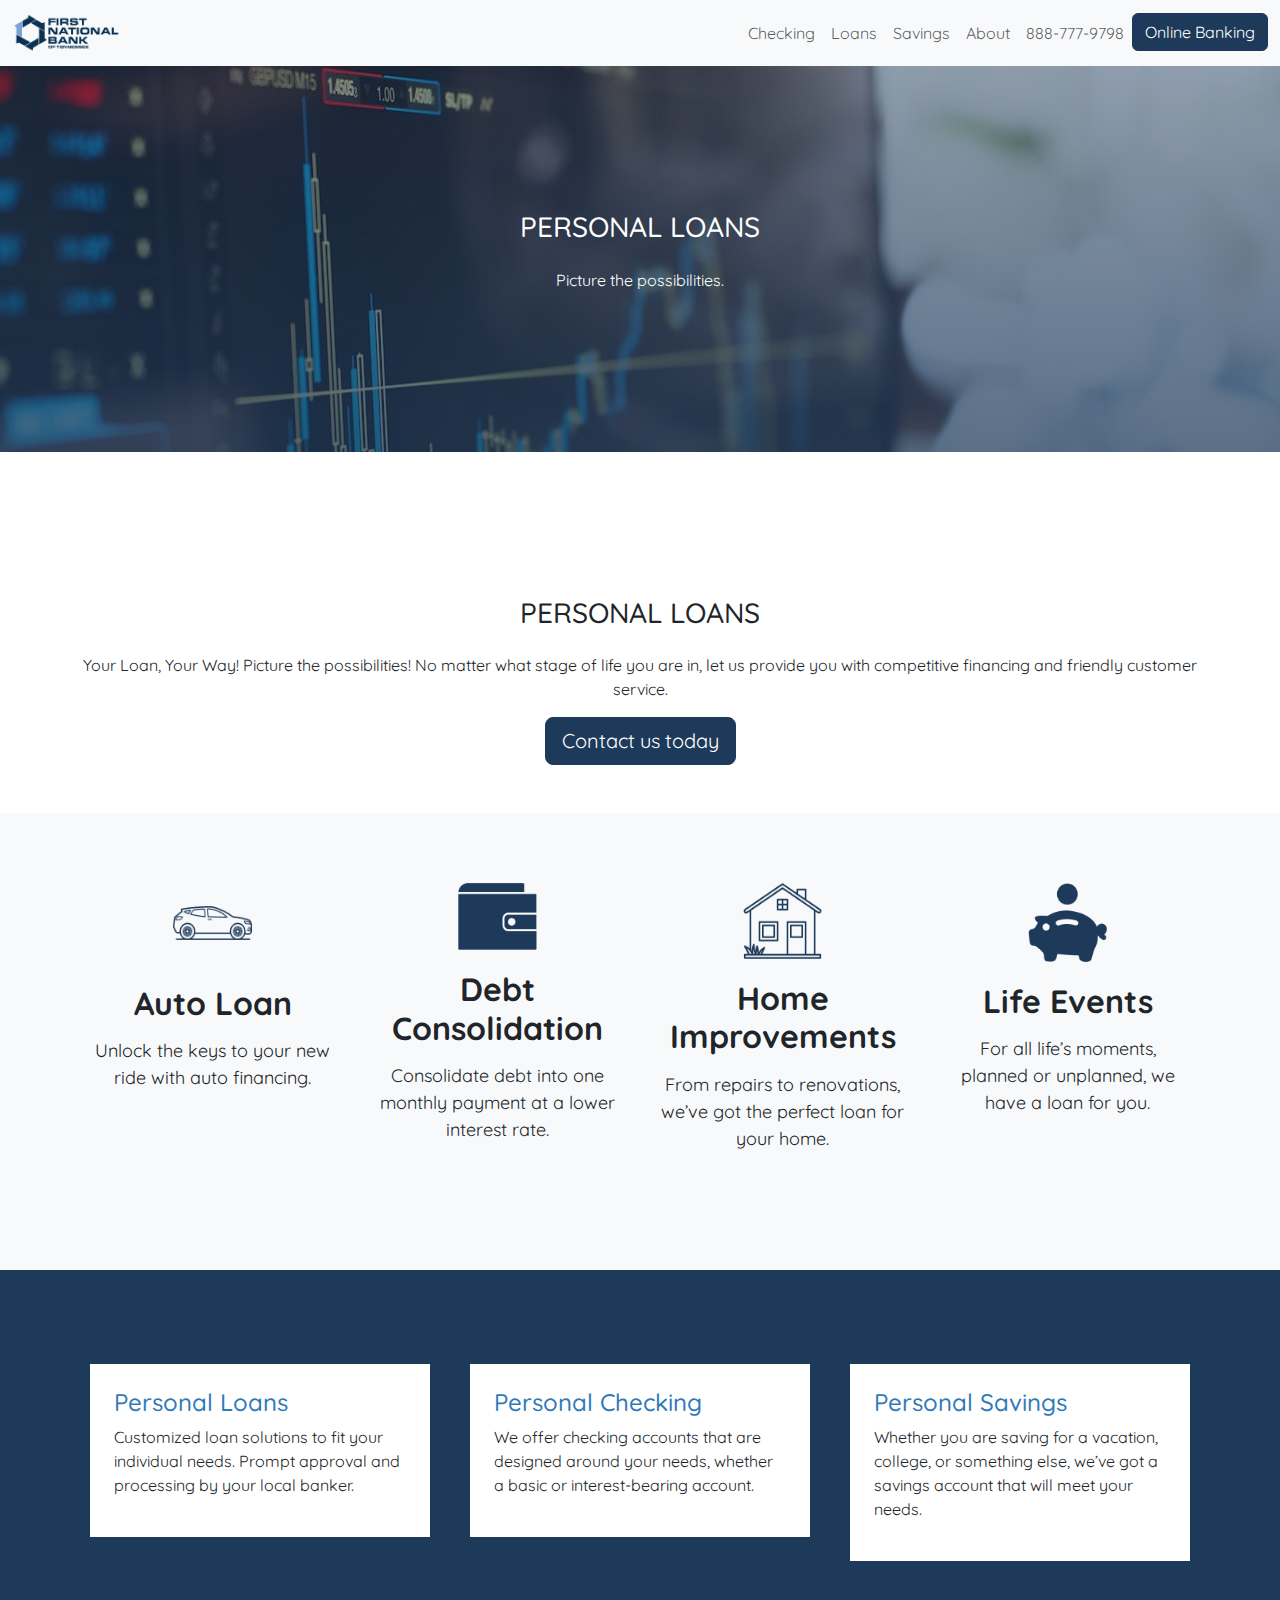
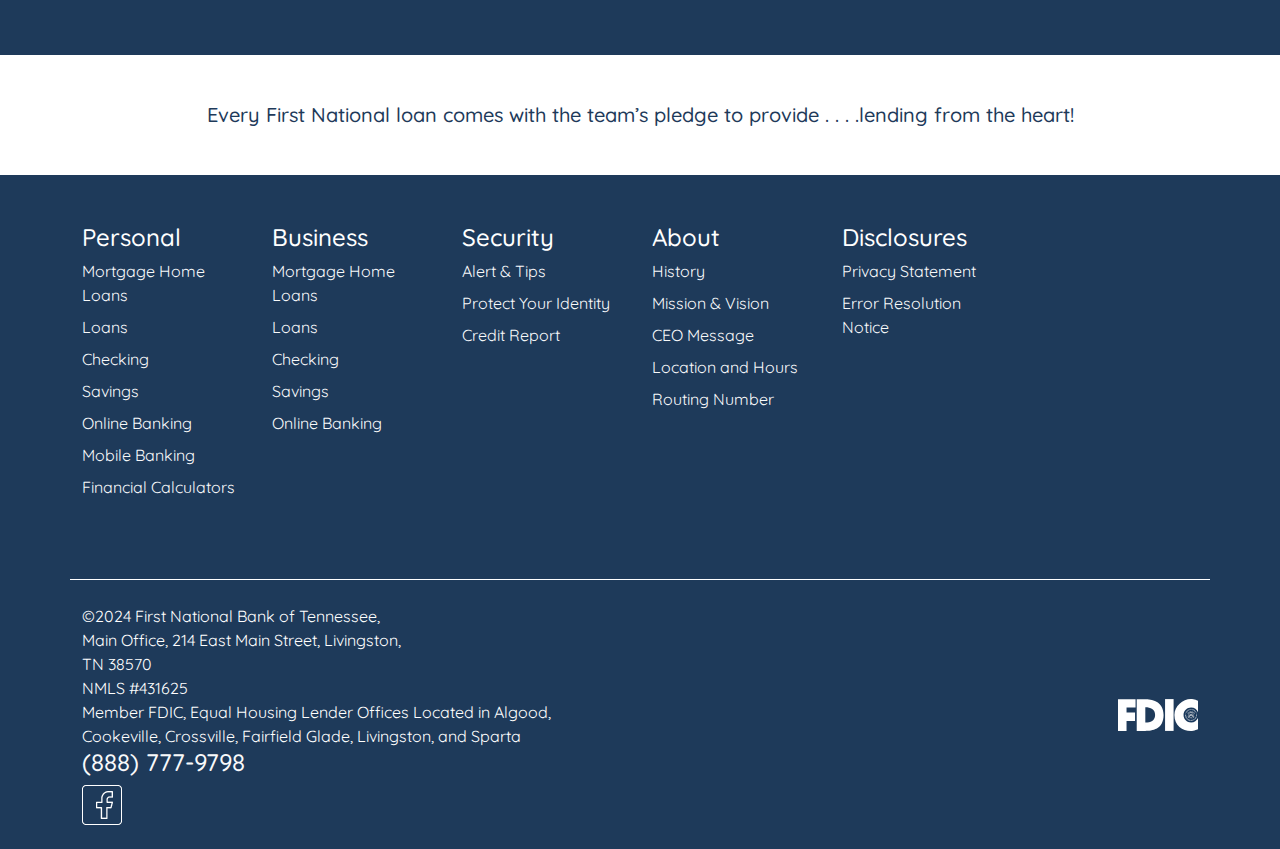
<file: personal-loans.html>
<!DOCTYPE html>
<html lang="en">
  <head>
    <meta charset="UTF-8" />
    <meta name="viewport" content="width=device-width, initial-scale=1.0" />
    <title>Personal Loans</title>
    <link
      href="https://cdn.jsdelivr.net/npm/bootstrap@5.3.0-alpha3/dist/css/bootstrap.min.css"
      rel="stylesheet"
    />
    <link
      href="https://fonts.googleapis.com/css2?family=Quicksand:wght@300;400;500;600;700&display=swap"
      rel="stylesheet"
    />
    <link rel="stylesheet" href="personal.css" />
  </head>

  <body>
    <!-- Navbar -->
    <nav class="navbar navbar-expand-lg navbar-light bg-light">
      <div class="container-fluid">
        <a class="navbar-brand" href="#">
          <img
            src="./assets/logo-2.webp"
            alt="First National Bank"
            style="height: 40px"
          />
        </a>
        <button
          class="navbar-toggler"
          type="button"
          data-bs-toggle="collapse"
          data-bs-target="#navbarNav"
          aria-controls="navbarNav"
          aria-expanded="false"
          aria-label="Toggle navigation"
        >
          <span class="navbar-toggler-icon"></span>
        </button>
        <div
          class="collapse navbar-collapse justify-content-end"
          id="navbarNav"
        >
        <ul class="navbar-nav">
          <li class="nav-item">
            <a class="nav-link" href="./personal-checking.html">Checking</a>
          </li>
          <li class="nav-item">
            <a class="nav-link" href="./personal-loans.html">Loans</a>
          </li>
          <li class="nav-item">
            <a class="nav-link" href="./personal-savings.html">Savings</a>
          </li>
          <li class="nav-item">
            <a class="nav-link" href="./about.html">About</a>
          </li>
          <li class="nav-item pr-md-4">
            <a class="nav-link" href="#">888-777-9798</a>
          </li>
          <li class="nav-item">
            <!-- Button trigger modal -->
            <button
              type="button"
              class="btn btn-primary"
              data-toggle="modal"
              data-target="#exampleModalCenter"
            >
              Online Banking
            </button>

            <!-- Modal -->
            <div
              class="modal fade"
              id="exampleModalCenter"
              tabindex="-1"
              role="dialog"
              aria-labelledby="exampleModalCenterTitle"
              aria-hidden="true"
            >
              <div class="modal-dialog modal-dialog-centered" role="document">
                <div class="modal-content">
                  <div class="modal-header">
                    <h5 class="modal-title" id="exampleModalLongTitle">
                      Online Banking Login
                    </h5>
                    <button
                      type="button"
                      class="close"
                      data-dismiss="modal"
                      aria-label="Close"
                    >
                      <span aria-hidden="true">&times;</span>
                    </button>
                  </div>
                  <div class="modal-body">
                    <!-- Login Form Inside Modal -->
                    <form id="loginForm" novalidate>
                      <div class="mb-3">
                        <label for="username" class="form-label"
                          >Username (email)</label
                        >
                        <input
                          type="email"
                          class="form-control"
                          id="username"
                          placeholder="Enter your email"
                          required
                        />
                      </div>
                      <div class="mb-3">
                        <label for="password" class="form-label"
                          >Password</label
                        >
                        <input
                          type="password"
                          class="form-control"
                          id="password"
                          placeholder="Enter your password"
                          required
                        />
                      </div>
                      <div id="errorOutput" class="error-message"></div>
                      <button type="submit" class="btn btn-primary w-100">
                        Login
                      </button>
                    </form>
                  </div>
                  <div class="modal-footer">
                    <button
                      type="button"
                      class="btn btn-secondary"
                      data-dismiss="modal"
                    >
                      Close
                    </button>
                  </div>
                </div>
              </div>
            </div>
          </li>
        </ul>
        </div>
      </div>
    </nav>

    <!-- Hero Section Carousel -->
    <section class="bank-services parallax py-5">
      <div class="container py-5">
        <!-- Digital Banking Section -->
        <div class="text-center text-white py-5">
          <h3 class="mb-4">PERSONAL LOANS</h3>
          <p>Picture the possibilities.</p>
        </div>
      </div>
    </section>

    <!-- CTA section -->
    <section class="py-5"></section>
      <div class="container">
        <!-- Digital Banking Section -->
        <div class="text-center py-5">
          <h3 class="mb-4">PERSONAL LOANS</h3>
          <p>Your Loan, Your Way! Picture the possibilities! No matter what stage of life you are in, let us provide you with competitive financing and friendly customer service.</p>
          <a href="#" class="btn btn-primary btn-lg">Contact us today</a>
        </div>
      </div>
    </section>     

    <!-- Feature section -->
    <section class="features-section">
      <div class="container">
        <div class="row">
          <!-- Feature 1 -->
          <div class="col-md-3 mb-4 feature-item">
            <img src="./assets/car.png" alt="Feature 1 Icon" />
            <h4>Auto Loan</h4>
            <p class="pb-4">
              Unlock the keys to your new ride with auto financing.
            </p>
          </div>
          <!-- Feature 2 -->
          <div class="col-md-3 mb-4 feature-item">
            <img src="./assets/wallet.png" alt="Feature 2 Icon" />
            <h4>Debt Consolidation</h4>
            <p class="pb-4">
              Consolidate debt into one monthly payment at a lower interest rate.
            </p>
          </div>
          <!-- Feature 3 -->
          <div class="col-md-3 mb-4 feature-item">
            <img src="./assets/house.png" alt="Feature 3 Icon" />
            <h4>Home Improvements</h4>
            <p class="pb-4">
              From repairs to renovations, we’ve got the perfect loan for your home.
            </p>
          </div>
          <!-- Feature 4 -->
          <div class="col-md-3 mb-4 feature-item">
            <img src="./assets/pig.png" alt="Feature 4 Icon" />
            <h4>Life Events</h4>
            <p class="pb-4">
              For all life’s moments, planned or unplanned, we have a loan for you.
            </p>
          </div>
        </div>
      </div>
    </section>


    <!-- Account section -->
    <section class="account-section">
      <div class="container text-white">
        <div class="row">
          <!-- Feature 1 -->
          <div class="col-md-4 my-4 account-item">
            <div class="bg-white p-4">
            <h4 style="color:  #327ab7;">Personal Loans</h4>
            <p class="text-dark">
              Customized loan solutions to fit your individual needs. Prompt
              approval and processing by your local banker.
            </p>
          </div>
          </div>
          <!-- Feature 2 -->
          <div class="col-md-4 my-4 account-item">
            <div class="bg-white p-4">
            <h4 style="color:  #327ab7;">Personal Checking</h4>
            <p class="text-dark">
              We offer checking accounts that are designed around your needs,
              whether a basic or interest-bearing account.
            </p>
          </div>
          </div>
          <!-- Feature 3 -->
          <div class="col-md-4 my-4 account-item">
            <div class="bg-white p-4">
            <h4 style="color:  #327ab7;">Personal Savings</h4>
            <p class="text-dark">
              Whether you are saving for a vacation, college, or something else,
              we’ve got a savings account that will meet your needs.
            </p>
          </div>
          </div>
        </div>
      </div>
    </section>

    <!-- prefooter -->
    <section class="py-5">
    <div class="container">
      <div class="text-center">
        <h4 style="color:#1e3a5a;" class="my-0 h5 font-weight-light">Every First National loan comes with the team’s pledge to provide . . . .lending from the heart!</h4>
      </div>
    </div>
  </section>

    <!-- Footer Section -->
    <footer class="custom-footer bg-navy text-white">
      <div class="container">
        <!-- Footer Sub-section 1 -->
        <div class="row py-5 border-bottom border-white">
          <div class="col-12 col-md-6 col-lg-2 mb-4">
            <h4 class="fs-4">Personal</h4>
            <a href="#" class="d-block link-light fs-6 mb-2"
              >Mortgage Home Loans</a
            >
            <a href="#" class="d-block link-light fs-6 mb-2">Loans</a>
            <a href="#" class="d-block link-light fs-6 mb-2">Checking</a>
            <a href="#" class="d-block link-light fs-6 mb-2">Savings</a>
            <a href="#" class="d-block link-light fs-6 mb-2">Online Banking</a>
            <a href="#" class="d-block link-light fs-6 mb-2">Mobile Banking</a>
            <a href="#" class="d-block link-light fs-6 mb-2"
              >Financial Calculators</a
            >
          </div>
          <div class="col-12 col-md-6 col-lg-2 mb-4">
            <h4 class="fs-4">Business</h4>
            <a href="#" class="d-block link-light fs-6 mb-2"
              >Mortgage Home Loans</a
            >
            <a href="#" class="d-block link-light fs-6 mb-2">Loans</a>
            <a href="#" class="d-block link-light fs-6 mb-2">Checking</a>
            <a href="#" class="d-block link-light fs-6 mb-2">Savings</a>
            <a href="#" class="d-block link-light fs-6 mb-2">Online Banking</a>
          </div>
          <div class="col-12 col-md-6 col-lg-2 mb-4">
            <h4 class="fs-4">Security</h4>
            <a href="#" class="d-block link-light fs-6 mb-2">Alert & Tips</a>
            <a href="#" class="d-block link-light fs-6 mb-2"
              >Protect Your Identity</a
            >
            <a href="#" class="d-block link-light fs-6 mb-2">Credit Report</a>
          </div>
          <div class="col-12 col-md-6 col-lg-2 mb-4">
            <h4 class="fs-4">About</h4>
            <a href="#" class="d-block link-light fs-6 mb-2">History</a>
            <a href="#" class="d-block link-light fs-6 mb-2"
              >Mission & Vision</a
            >
            <a href="#" class="d-block link-light fs-6 mb-2">CEO Message</a>
            <a href="#" class="d-block link-light fs-6 mb-2"
              >Location and Hours</a
            >
            <a href="#" class="d-block link-light fs-6 mb-2">Routing Number</a>
          </div>
          <div class="col-12 col-md-6 col-lg-2 mb-4">
            <h4 class="fs-4">Disclosures</h4>
            <a href="#" class="d-block link-light fs-6 mb-2"
              >Privacy Statement</a
            >
            <a href="#" class="d-block link-light fs-6 mb-2"
              >Error Resolution Notice</a
            >
          </div>
        </div>

        <!-- Footer Sub-section 2 -->
        <div class="row py-4 align-items-center">
          <div class="col-12 col-md-6 text-center text-md-start mb-3 mb-md-0">
            <p class="mb-0 fs-6">
              ©2024 First National Bank of Tennessee, <br />Main Office, 214
              East Main Street, Livingston, <br />TN 38570 <br />NMLS #431625
              <br />Member FDIC, Equal Housing Lender Offices Located in Algood,
              Cookeville, Crossville, Fairfield Glade, Livingston, and Sparta
            </p>
            <a href="#" class="d-block link-light h4 mb-2">(888) 777-9798</a>
            <img src="./assets/fb.png" alt="Icon 2" width="40" height="40" />
          </div>
          <div class="col-12 col-md-6 text-center text-md-end">
            <img src="./assets/badge.svg" alt="Icon 2" width="80" />
          </div>
        </div>
      </div>
    </footer>

     <!-- Bootstrap JS -->
     <script
     src="https://code.jquery.com/jquery-3.2.1.slim.min.js"
     integrity="sha384-KJ3o2DKtIkvYIK3UENzmM7KCkRr/rE9/Qpg6aAZGJwFDMVNA/GpGFF93hXpG5KkN"
     crossorigin="anonymous"
   ></script>
   <script
     src="https://cdn.jsdelivr.net/npm/popper.js@1.12.9/dist/umd/popper.min.js"
     integrity="sha384-ApNbgh9B+Y1QKtv3Rn7W3mgPxhU9K/ScQsAP7hUibX39j7fakFPskvXusvfa0b4Q"
     crossorigin="anonymous"
   ></script>
   <script
     src="https://cdn.jsdelivr.net/npm/bootstrap@4.0.0/dist/js/bootstrap.min.js"
     integrity="sha384-JZR6Spejh4U02d8jOt6vLEHfe/JQGiRRSQQxSfFWpi1MquVdAyjUar5+76PVCmYl"
     crossorigin="anonymous"
   ></script>
   <script src="./validator.js"></script>
  </body>
</html>
</file>
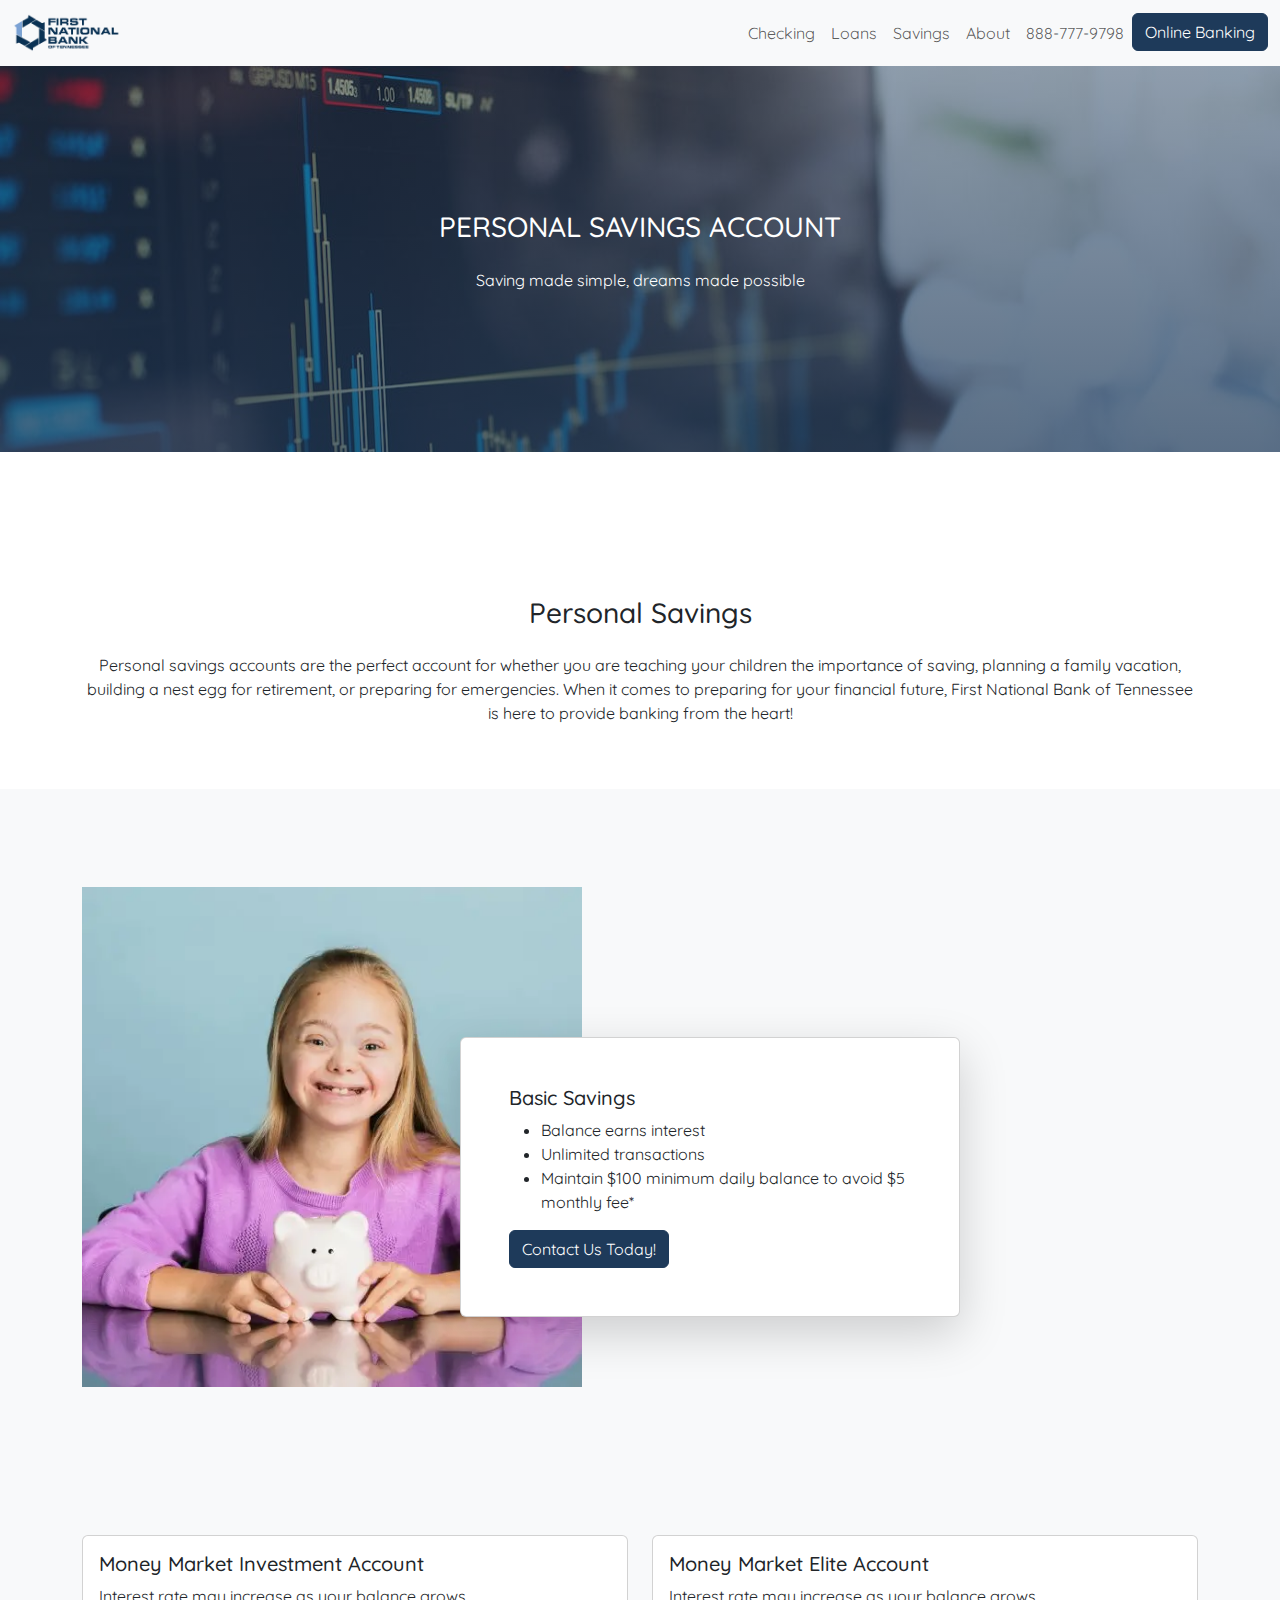
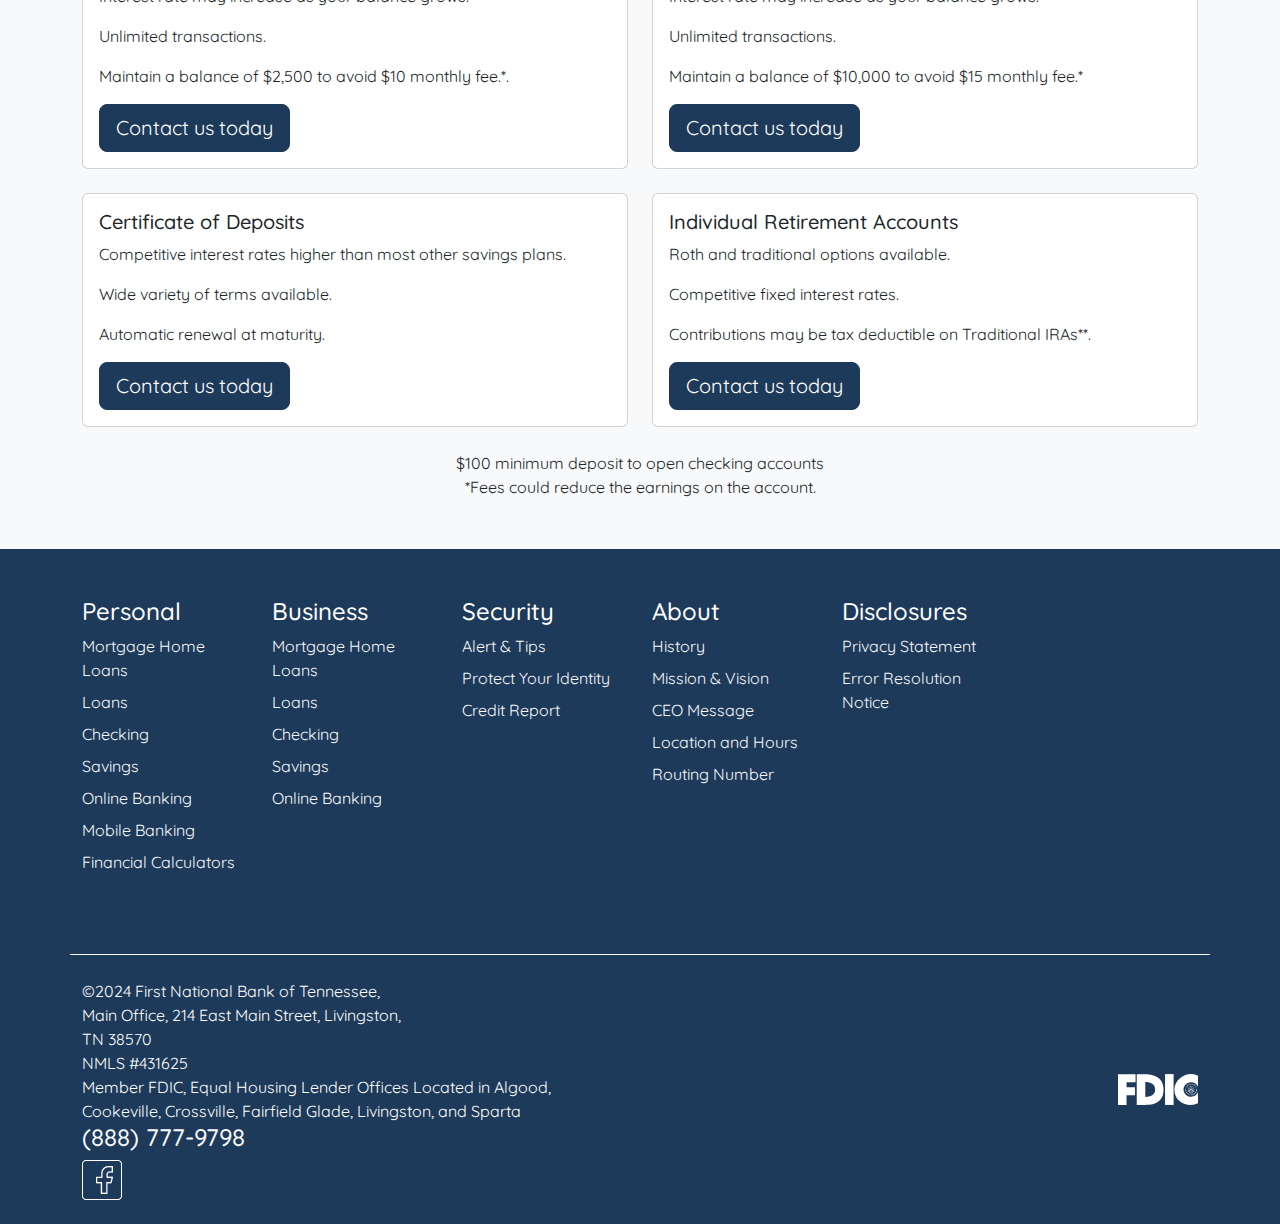
<file: personal-savings.html>
<!DOCTYPE html>
<html lang="en">
  <head>
    <meta charset="UTF-8" />
    <meta name="viewport" content="width=device-width, initial-scale=1.0" />
    <title>Personal Loans</title>
    <link
      href="https://cdn.jsdelivr.net/npm/bootstrap@5.3.0-alpha3/dist/css/bootstrap.min.css"
      rel="stylesheet"
    />
    <link
      href="https://fonts.googleapis.com/css2?family=Quicksand:wght@300;400;500;600;700&display=swap"
      rel="stylesheet"
    />
    <link rel="stylesheet" href="personal.css" />
  </head>

  <body>
    <!-- Navbar -->
    <nav class="navbar navbar-expand-lg navbar-light bg-light">
      <div class="container-fluid">
        <a class="navbar-brand" href="#">
          <img
            src="./assets/logo-2.webp"
            alt="First National Bank"
            style="height: 40px"
          />
        </a>
        <button
          class="navbar-toggler"
          type="button"
          data-bs-toggle="collapse"
          data-bs-target="#navbarNav"
          aria-controls="navbarNav"
          aria-expanded="false"
          aria-label="Toggle navigation"
        >
          <span class="navbar-toggler-icon"></span>
        </button>
        <div
          class="collapse navbar-collapse justify-content-end"
          id="navbarNav"
        >
        <ul class="navbar-nav">
          <li class="nav-item">
            <a class="nav-link" href="./personal-checking.html">Checking</a>
          </li>
          <li class="nav-item">
            <a class="nav-link" href="./personal-loans.html">Loans</a>
          </li>
          <li class="nav-item">
            <a class="nav-link" href="./personal-savings.html">Savings</a>
          </li>
          <li class="nav-item">
            <a class="nav-link" href="./about.html">About</a>
          </li>
          <li class="nav-item pr-md-4">
            <a class="nav-link" href="#">888-777-9798</a>
          </li>
          <li class="nav-item">
            <!-- Button trigger modal -->
            <button
              type="button"
              class="btn btn-primary"
              data-toggle="modal"
              data-target="#exampleModalCenter"
            >
              Online Banking
            </button>

            <!-- Modal -->
            <div
              class="modal fade"
              id="exampleModalCenter"
              tabindex="-1"
              role="dialog"
              aria-labelledby="exampleModalCenterTitle"
              aria-hidden="true"
            >
              <div class="modal-dialog modal-dialog-centered" role="document">
                <div class="modal-content">
                  <div class="modal-header">
                    <h5 class="modal-title" id="exampleModalLongTitle">
                      Online Banking Login
                    </h5>
                    <button
                      type="button"
                      class="close"
                      data-dismiss="modal"
                      aria-label="Close"
                    >
                      <span aria-hidden="true">&times;</span>
                    </button>
                  </div>
                  <div class="modal-body">
                    <!-- Login Form Inside Modal -->
                    <form id="loginForm" novalidate>
                      <div class="mb-3">
                        <label for="username" class="form-label"
                          >Username (email)</label
                        >
                        <input
                          type="email"
                          class="form-control"
                          id="username"
                          placeholder="Enter your email"
                          required
                        />
                      </div>
                      <div class="mb-3">
                        <label for="password" class="form-label"
                          >Password</label
                        >
                        <input
                          type="password"
                          class="form-control"
                          id="password"
                          placeholder="Enter your password"
                          required
                        />
                      </div>
                      <div id="errorOutput" class="error-message"></div>
                      <button type="submit" class="btn btn-primary w-100">
                        Login
                      </button>
                    </form>
                  </div>
                  <div class="modal-footer">
                    <button
                      type="button"
                      class="btn btn-secondary"
                      data-dismiss="modal"
                    >
                      Close
                    </button>
                  </div>
                </div>
              </div>
            </div>
          </li>
        </ul>
        </div>
      </div>
    </nav>

    <!-- Hero Section Carousel -->
    <section class="bank-services parallax py-5">
      <div class="container py-5">
        <!-- Digital Banking Section -->
        <div class="text-center text-white py-5">
          <h3 class="mb-4">PERSONAL SAVINGS ACCOUNT</h3>
          <p>Saving made simple, dreams made possible</p>
        </div>
      </div>
    </section>

    <!-- CTA section -->
    <section class="py-5"></section>
      <div class="container">
        <!-- Digital Banking Section -->
        <div class="text-center py-5">
          <h3 class="mb-4">Personal Savings</h3>
          <p>Personal savings accounts are the perfect account for whether you are teaching your children the importance of saving, planning a family vacation, building a nest egg for retirement, or preparing for emergencies. When it comes to preparing for your financial future, First National Bank of Tennessee is here to provide banking from the heart!</p>
        </div>
      </div>
    </section>     

    <!-- Feature section -->
    <section class="features-section">
      <!-- Section with Image and Overlay Card -->
      <div class="container my-5 position-relative">
        <!-- Image -->
        <div class="row">
          <div class="col-12">
            <img src="./assets/girl.jpg" alt="Square Image" class="img-fluid square-image">
          </div>
        </div>
      
        <!-- Overlay Card -->
        <div class="overlay-card card shadow-lg position-absolute">
          <div class="card-body p-5">
            <h5 class="card-title">Basic Savings</h5>
            <ul>
              <li class="card-text">Balance earns interest</li>
              <li class="card-text">Unlimited transactions</li>
              <li class="card-text">Maintain $100 minimum daily balance to avoid $5 monthly fee*</li>
            </ul>
            <a href="#" class="btn btn-primary">Contact Us Today!</a>
          </div>
        </div>
      </div>
    </section>


    <!-- Feature section -->
    <section class="features-section">
      <div class="container">
        <div class="row mb-4">
          <div class="col-sm-6">
            <div class="card">
              <div class="card-body">
                <h5 class="card-title">Money Market Investment Account</h5>
                <p class="card-text">Interest rate may increase as your balance grows.</p>
                <p class="card-text">Unlimited transactions.</p>
                <p class="card-text">Maintain a balance of $2,500 to avoid $10 monthly fee.*.</p>
                <a href="#" class="btn btn-primary btn-lg btn-block">Contact us today</a>
              </div>
            </div>
          </div>
          <div class="col-sm-6">
            <div class="card">
              <div class="card-body">
                <h5 class="card-title">Money Market Elite Account</h5>
                <p class="card-text">Interest rate may increase as your balance grows.</p>
                <p class="card-text">Unlimited transactions.</p>
                <p class="card-text">Maintain a balance of $10,000 to avoid $15 monthly fee.*</p>
                <a href="#" class="btn btn-primary btn-lg btn-block">Contact us today</a>
              </div>
            </div>
          </div>
        </div>

        <div class="row">
          <div class="col-sm-6">
            <div class="card">
              <div class="card-body">
                <h5 class="card-title">Certificate of Deposits</h5>
                <p class="card-text">Competitive interest rates higher than most other savings plans.</p>
                <p class="card-text">Wide variety of terms available.</p>
                <p class="card-text">Automatic renewal at maturity.</p>
                <a href="#" class="btn btn-primary btn-lg btn-block">Contact us today</a>
              </div>
            </div>
          </div>
          <div class="col-sm-6">
            <div class="card">
              <div class="card-body">
                <h5 class="card-title">Individual Retirement Accounts</h5>
                <p class="card-text">Roth and traditional options available.</p>
                <p class="card-text">Competitive fixed interest rates.</p>
                <p class="card-text">Contributions may be tax deductible on Traditional IRAs**.</p>
                <a href="#" class="btn btn-primary btn-lg btn-block">Contact us today</a>
              </div>
            </div>
          </div>
        </div>
        <div class="text-center mt-4">
          $100 minimum deposit to open checking accounts <br>
          *Fees could reduce the earnings on the account.
        </div>
      </div>
    </section>


    <!-- Footer Section -->
    <footer class="custom-footer bg-navy text-white">
      <div class="container">
        <!-- Footer Sub-section 1 -->
        <div class="row py-5 border-bottom border-white">
          <div class="col-12 col-md-6 col-lg-2 mb-4">
            <h4 class="fs-4">Personal</h4>
            <a href="#" class="d-block link-light fs-6 mb-2"
              >Mortgage Home Loans</a
            >
            <a href="#" class="d-block link-light fs-6 mb-2">Loans</a>
            <a href="#" class="d-block link-light fs-6 mb-2">Checking</a>
            <a href="#" class="d-block link-light fs-6 mb-2">Savings</a>
            <a href="#" class="d-block link-light fs-6 mb-2">Online Banking</a>
            <a href="#" class="d-block link-light fs-6 mb-2">Mobile Banking</a>
            <a href="#" class="d-block link-light fs-6 mb-2"
              >Financial Calculators</a
            >
          </div>
          <div class="col-12 col-md-6 col-lg-2 mb-4">
            <h4 class="fs-4">Business</h4>
            <a href="#" class="d-block link-light fs-6 mb-2"
              >Mortgage Home Loans</a
            >
            <a href="#" class="d-block link-light fs-6 mb-2">Loans</a>
            <a href="#" class="d-block link-light fs-6 mb-2">Checking</a>
            <a href="#" class="d-block link-light fs-6 mb-2">Savings</a>
            <a href="#" class="d-block link-light fs-6 mb-2">Online Banking</a>
          </div>
          <div class="col-12 col-md-6 col-lg-2 mb-4">
            <h4 class="fs-4">Security</h4>
            <a href="#" class="d-block link-light fs-6 mb-2">Alert & Tips</a>
            <a href="#" class="d-block link-light fs-6 mb-2"
              >Protect Your Identity</a
            >
            <a href="#" class="d-block link-light fs-6 mb-2">Credit Report</a>
          </div>
          <div class="col-12 col-md-6 col-lg-2 mb-4">
            <h4 class="fs-4">About</h4>
            <a href="#" class="d-block link-light fs-6 mb-2">History</a>
            <a href="#" class="d-block link-light fs-6 mb-2"
              >Mission & Vision</a
            >
            <a href="#" class="d-block link-light fs-6 mb-2">CEO Message</a>
            <a href="#" class="d-block link-light fs-6 mb-2"
              >Location and Hours</a
            >
            <a href="#" class="d-block link-light fs-6 mb-2">Routing Number</a>
          </div>
          <div class="col-12 col-md-6 col-lg-2 mb-4">
            <h4 class="fs-4">Disclosures</h4>
            <a href="#" class="d-block link-light fs-6 mb-2"
              >Privacy Statement</a
            >
            <a href="#" class="d-block link-light fs-6 mb-2"
              >Error Resolution Notice</a
            >
          </div>
        </div>

        <!-- Footer Sub-section 2 -->
        <div class="row py-4 align-items-center">
          <div class="col-12 col-md-6 text-center text-md-start mb-3 mb-md-0">
            <p class="mb-0 fs-6">
              ©2024 First National Bank of Tennessee, <br />Main Office, 214
              East Main Street, Livingston, <br />TN 38570 <br />NMLS #431625
              <br />Member FDIC, Equal Housing Lender Offices Located in Algood,
              Cookeville, Crossville, Fairfield Glade, Livingston, and Sparta
            </p>
            <a href="#" class="d-block link-light h4 mb-2">(888) 777-9798</a>
            <img src="./assets/fb.png" alt="Icon 2" width="40" height="40" />
          </div>
          <div class="col-12 col-md-6 text-center text-md-end">
            <img src="./assets/badge.svg" alt="Icon 2" width="80" />
          </div>
        </div>
      </div>
    </footer>

   <!-- Bootstrap JS -->
   <script
   src="https://code.jquery.com/jquery-3.2.1.slim.min.js"
   integrity="sha384-KJ3o2DKtIkvYIK3UENzmM7KCkRr/rE9/Qpg6aAZGJwFDMVNA/GpGFF93hXpG5KkN"
   crossorigin="anonymous"
 ></script>
 <script
   src="https://cdn.jsdelivr.net/npm/popper.js@1.12.9/dist/umd/popper.min.js"
   integrity="sha384-ApNbgh9B+Y1QKtv3Rn7W3mgPxhU9K/ScQsAP7hUibX39j7fakFPskvXusvfa0b4Q"
   crossorigin="anonymous"
 ></script>
 <script
   src="https://cdn.jsdelivr.net/npm/bootstrap@4.0.0/dist/js/bootstrap.min.js"
   integrity="sha384-JZR6Spejh4U02d8jOt6vLEHfe/JQGiRRSQQxSfFWpi1MquVdAyjUar5+76PVCmYl"
   crossorigin="anonymous"
 ></script>
 <script src="./validator.js"></script>
  </body>
</html>
</file>
<file: style.css>
body {
  font-family: "Quicksand", sans-serif;
}

.btn-primary {
  background-color: #1e3a5a;
  border-color: #1e3a5a;
}

a {
  text-decoration: none;
}

/* Full-Width Carousel Background */
.carousel-item {
  height: 100vh; /* Full screen height */
  background-size: cover;
  background-position: center;
  background-repeat: no-repeat;
  position: relative;
}

/* Carousel Overlay (Optional for Darkening Background) */
.carousel-overlay {
  position: absolute;
  top: 0;
  left: 0;
  right: 0;
  bottom: 0;
  background-color: rgba(0, 0, 0, 0.4); /* Semi-transparent black */
  z-index: 1;
}

/* Carousel Caption Styling */
.carousel-caption {
  position: absolute;
  top: 50%;
  left: 50%;
  transform: translate(-50%, -50%);
  text-align: center;
  color: white;
  z-index: 2;
}

.carousel-caption h1 {
  font-size: 4rem;
  font-weight: 700;
}

.carousel-caption p {
  font-size: 1.5rem;
  margin-bottom: 20px;
}

.carousel-caption a {
  font-size: 1.2rem;
  padding: 10px 20px;
}

/* Styling for the Website Features section */
.features-section {
  padding: 50px 0;
  background-color: #f8f9fa;
}

.feature-item {
  text-align: center;
  padding: 20px;
}

.feature-item img {
  max-width: 80px;
  margin-bottom: 20px;
}

.feature-item h4 {
  font-size: 32px;
  margin-bottom: 15px;
  font-weight: bold;
}

.feature-item p {
  font-size: 18px;
  margin-bottom: 0;
}

@media (max-width: 768px) {
  .feature-item h4 {
    font-size: 28px;
  }

  .feature-item p {
    font-size: 16px;
  }
}

.parallax {
  background: linear-gradient(0deg, #1e3a5a, #1e3a5a75),
    url("./assets/p2.jpg") no-repeat center center;
  background-size: cover;
  background-attachment: fixed;
}

.bank-services {
  position: relative;
  z-index: 2;
}

.bank-services .card {
  background: rgba(255, 255, 255, 0.9); /* Slight transparency */
}

/* Custom Masonry Grid Section Styling */
.custom-masonry-section {
  padding: 50px 0;
  min-height: 600px;
}

/* Custom Card Styling */
.custom-card {
  border: none;
  box-shadow: 0 4px 8px rgba(0, 0, 0, 0.1);
  transition: all 0.3s ease;
}

.custom-card:hover {
  transform: translateY(-5px);
}

/* Custom Card Header Image */
.custom-card-header {
  position: relative;
}

.custom-card-header img {
  width: 100%;
  height: auto;
  object-fit: cover;
}

.custom-card-header .custom-label {
  position: absolute;
  bottom: 10px;
  left: 10px;
  background-color: rgba(0, 0, 0, 0.7);
  color: #fff;
  padding: 5px 10px;
  font-size: 14px;
  border-radius: 3px;
}

/* Custom Card Body */
.custom-card-body {
  padding: 20px;
  text-align: left; /* Aligns text to the left */
}

.custom-card-title {
  font-size: 24px;
  font-weight: bold;
  color: #007bff;
  text-decoration: none;
  display: block;
  margin-bottom: 10px;
}

.custom-card-subtitle {
  font-size: 18px;
  color: #6c757d;
  margin-bottom: 16px;
}

.custom-card-text {
  font-size: 18px;
  color: #333;
  margin-bottom: 16px;
}

/* Custom Card Footer */
.custom-card-footer {
  text-align: left;
  padding: 10px;
}

/* Responsive Styling */
@media (max-width: 576px) {
  .custom-card-body,
  .custom-card-footer {
    padding: 15px;
  }

  .custom-card-title {
    font-size: 22px;
  }

  .custom-card-subtitle,
  .custom-card-text {
    font-size: 16px;
  }
}

.custom-footer {
  background-color: #1e3a5a;
}

.bg-navy {
  background-color: #1e3a5a;
}
</file>
<file: personal.css>
body {
  font-family: "Quicksand", sans-serif;
}

.btn-primary {
  background-color: #1e3a5a;
  border-color: #1e3a5a;
}

a {
  text-decoration: none;
}

/* Ensure the image retains a 700x700px size */
.square-image {
  width: 500px;
  height: 500px;
  object-fit: cover;
}

/* Overlay Card Styling */
.overlay-card {
  top: 30%;
  right: 0;
  transform: translateX(-50%);
  max-width: 500px; /* You can adjust the width of the card */
}

/* Adjust the layout on smaller screens */
@media (max-width: 768px) {
  .overlay-card {
    position: static;
    transform: none;
    margin-top: 20px;
    width: 100%;
  }

  .square-image {
    width: 100%;
    height: auto;
  }
}

/* Styling for the Website Features section */
.features-section {
  padding: 50px 0;
  background-color: #f8f9fa;
}

.feature-item {
  text-align: center;
  padding: 20px;
}

.feature-item img {
  max-width: 80px;
  margin-bottom: 20px;
}

.feature-item h4 {
  font-size: 32px;
  margin-bottom: 15px;
  font-weight: bold;
}

.feature-item p {
  font-size: 18px;
  margin-bottom: 0;
}

@media (max-width: 768px) {
  .feature-item h4 {
    font-size: 28px;
  }

  .feature-item p {
    font-size: 16px;
  }
}

.account-section {
  padding: 50px 0;
  background-color: #1e3a5a;
}

.account-item {
  padding: 20px;
}

.parallax {
  background: linear-gradient(0deg, #1e3a5a, #1e3a5a75),
    url("./assets/p2.jpg") no-repeat center center;
  background-size: cover;
  background-attachment: fixed;
}

.bank-services {
  position: relative;
  z-index: 2;
}

.bank-services .card {
  background: rgba(255, 255, 255, 0.9); /* Slight transparency */
}

/* Custom Card Footer */
.custom-card-footer {
  text-align: left;
  padding: 10px;
}

/* Responsive Styling */
@media (max-width: 576px) {
  .custom-card-body,
  .custom-card-footer {
    padding: 15px;
  }

  .custom-card-title {
    font-size: 22px;
  }

  .custom-card-subtitle,
  .custom-card-text {
    font-size: 16px;
  }
}

.custom-footer {
  background-color: #1e3a5a;
}

.bg-navy {
  background-color: #1e3a5a;
}
</file>
<file: checking.css>
body {
  font-family: "Quicksand", sans-serif;
}

.btn-primary {
  background-color: #1e3a5a;
  border-color: #1e3a5a;
}

a {
  text-decoration: none;
}

/* Styling for the Website Features section */
.features-section {
  padding: 50px 0;
  background-color: #1e3a5a;
}

.feature-item {
  text-align: center;
  padding: 20px;
}

.feature-item img {
  max-width: 80px;
  margin-bottom: 20px;
}

.feature-item h4 {
  font-size: 32px;
  margin-bottom: 15px;
  font-weight: bold;
}

.feature-item p {
  font-size: 18px;
  margin-bottom: 0;
}

@media (max-width: 768px) {
  .feature-item h4 {
    font-size: 28px;
  }

  .feature-item p {
    font-size: 16px;
  }
}

.account-section {
  padding: 50px 0;
  background-color: #1e3a5a;
}

.account-item {
  padding: 20px;
}

.parallax {
  background: linear-gradient(0deg, #1e3a5a, #1e3a5a75),
    url("./assets/p2.jpg") no-repeat center center;
  background-size: cover;
  background-attachment: fixed;
}

.bank-services {
  position: relative;
  z-index: 2;
}

.bank-services .card {
  background: rgba(255, 255, 255, 0.9); /* Slight transparency */
}

/* Custom Card Footer */
.custom-card-footer {
  text-align: left;
  padding: 10px;
}

/* Responsive Styling */
@media (max-width: 576px) {
  .custom-card-body,
  .custom-card-footer {
    padding: 15px;
  }

  .custom-card-title {
    font-size: 22px;
  }

  .custom-card-subtitle,
  .custom-card-text {
    font-size: 16px;
  }
}

.custom-footer {
  background-color: #1e3a5a;
}

.bg-navy {
  background-color: #1e3a5a;
}
</file>
